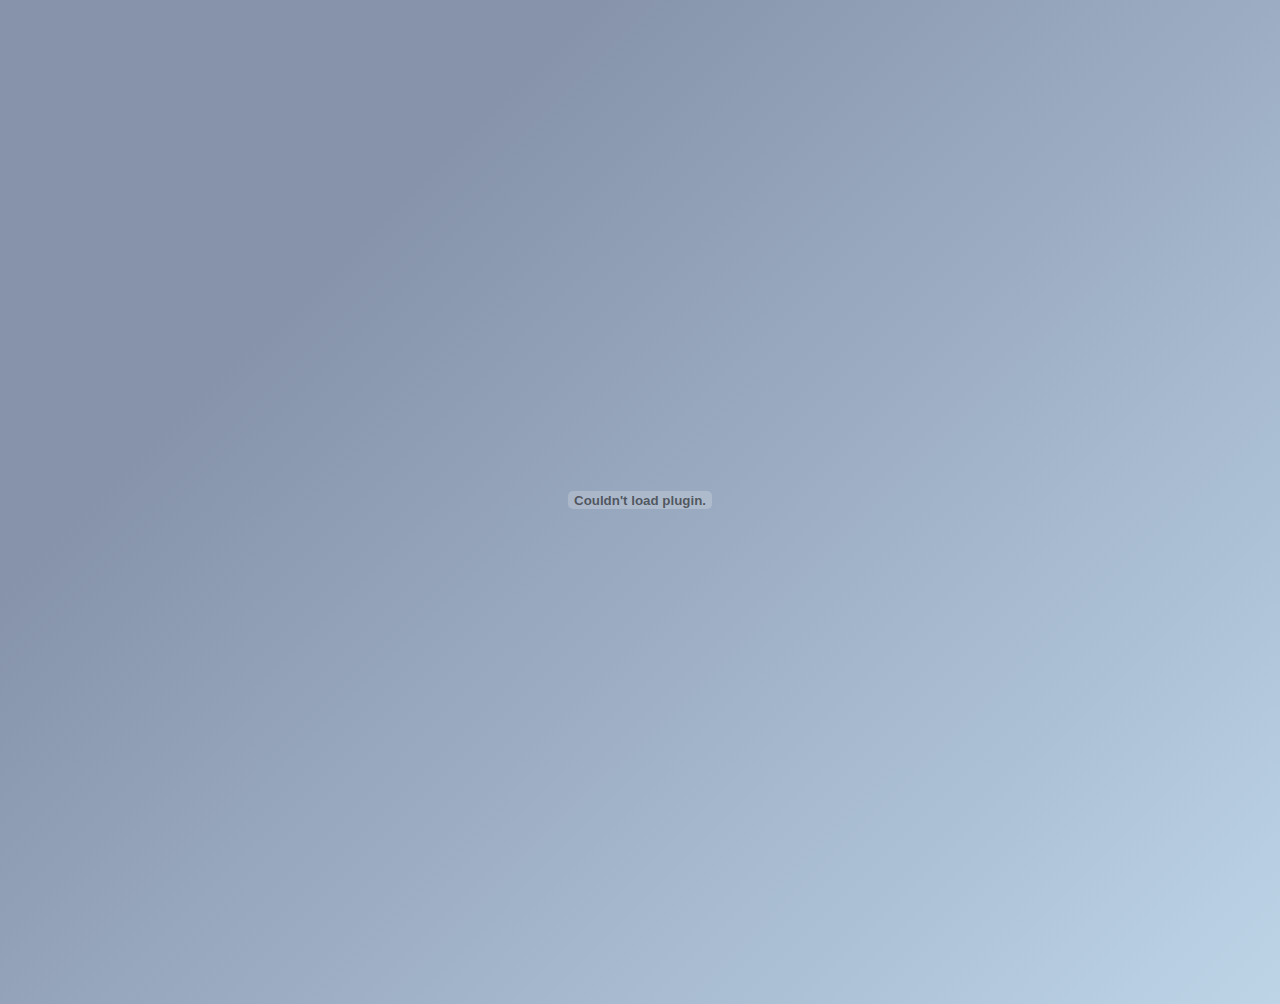
<file: cv.html>
<!DOCTYPE html>
<html lang="en">
<head>
    <meta charset="UTF-8">
    <meta http-equiv="X-UA-Compatible" content="IE=edge">
    <meta name="viewport" content="width=device-width, initial-scale=1.0">
    <link rel="stylesheet" href="style.css">
    <title>Osamudiame Ruth Igbinoba</title>
</head>
<body>
    <embed src="assets/CV_Osamudiame_R_Igbinoba.pdf" type="application/pdf" width="100%" height="1000px">
</body>
</html>
</file>
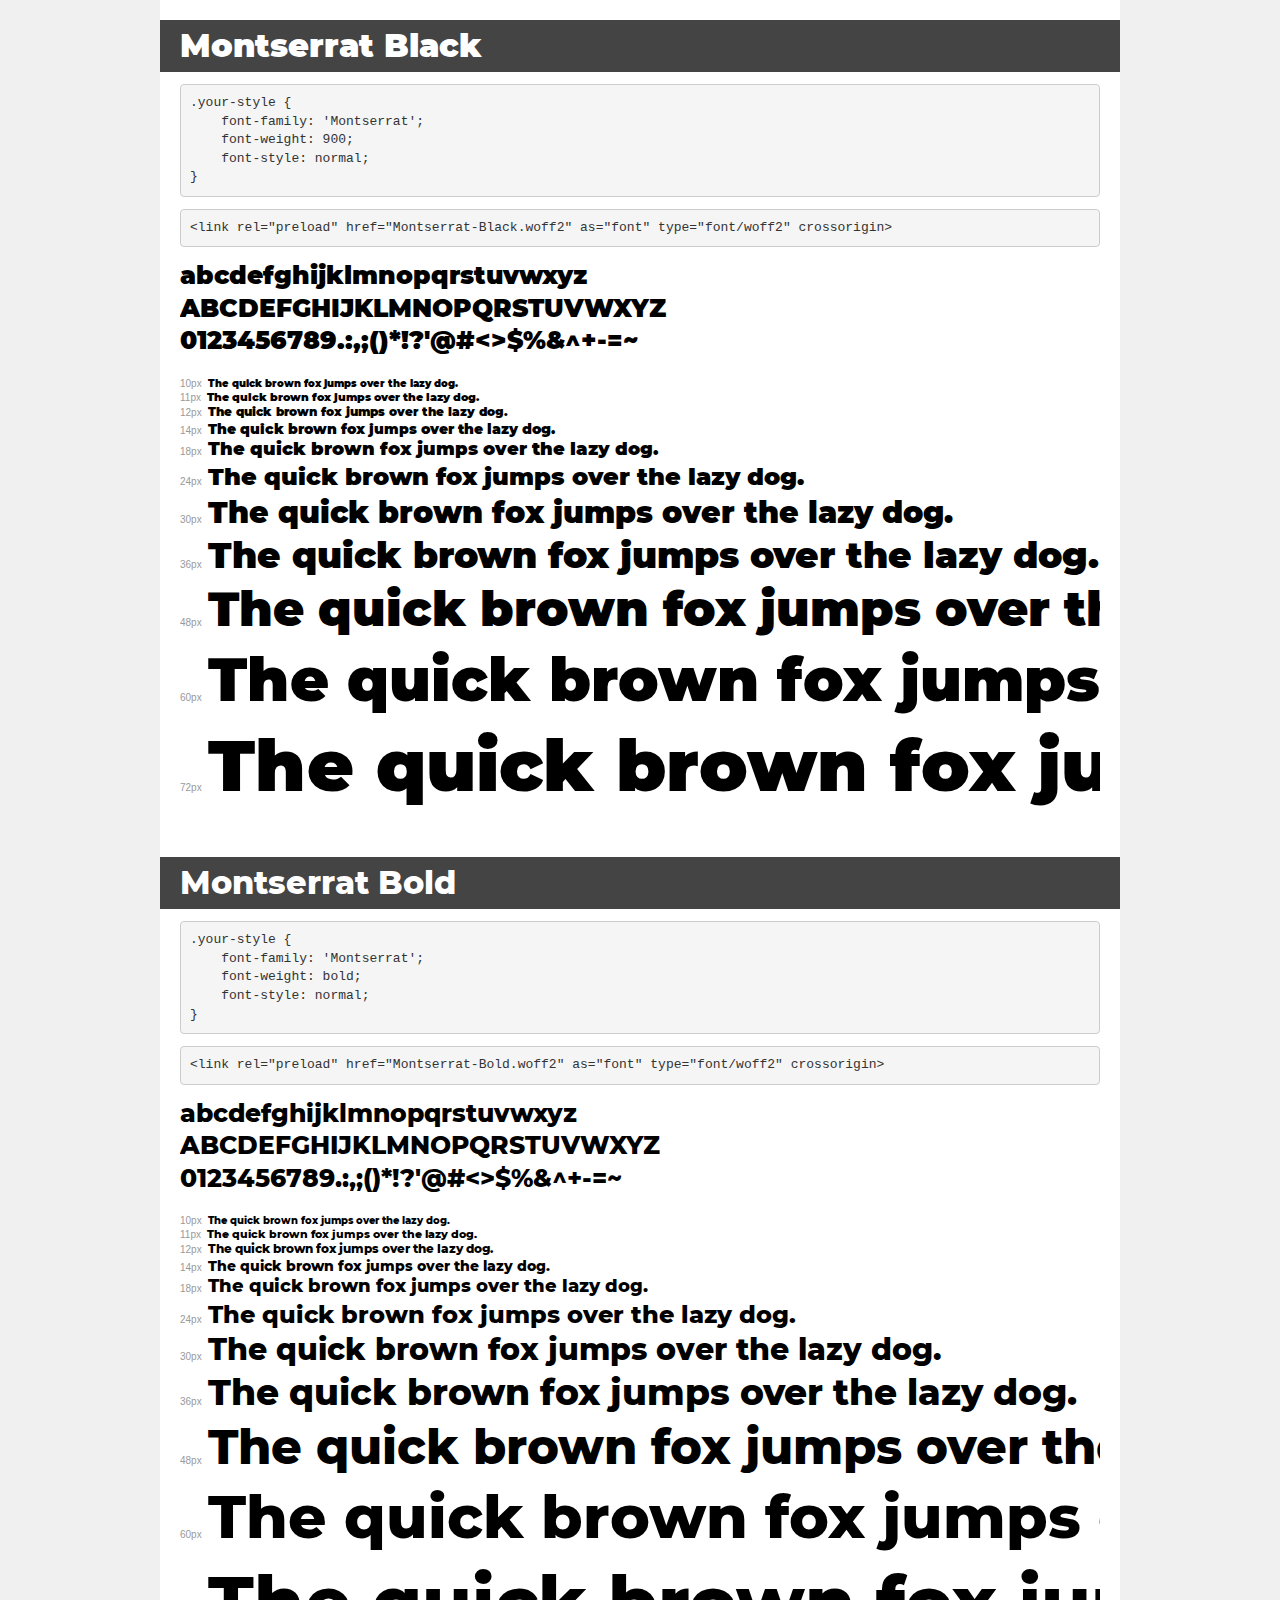
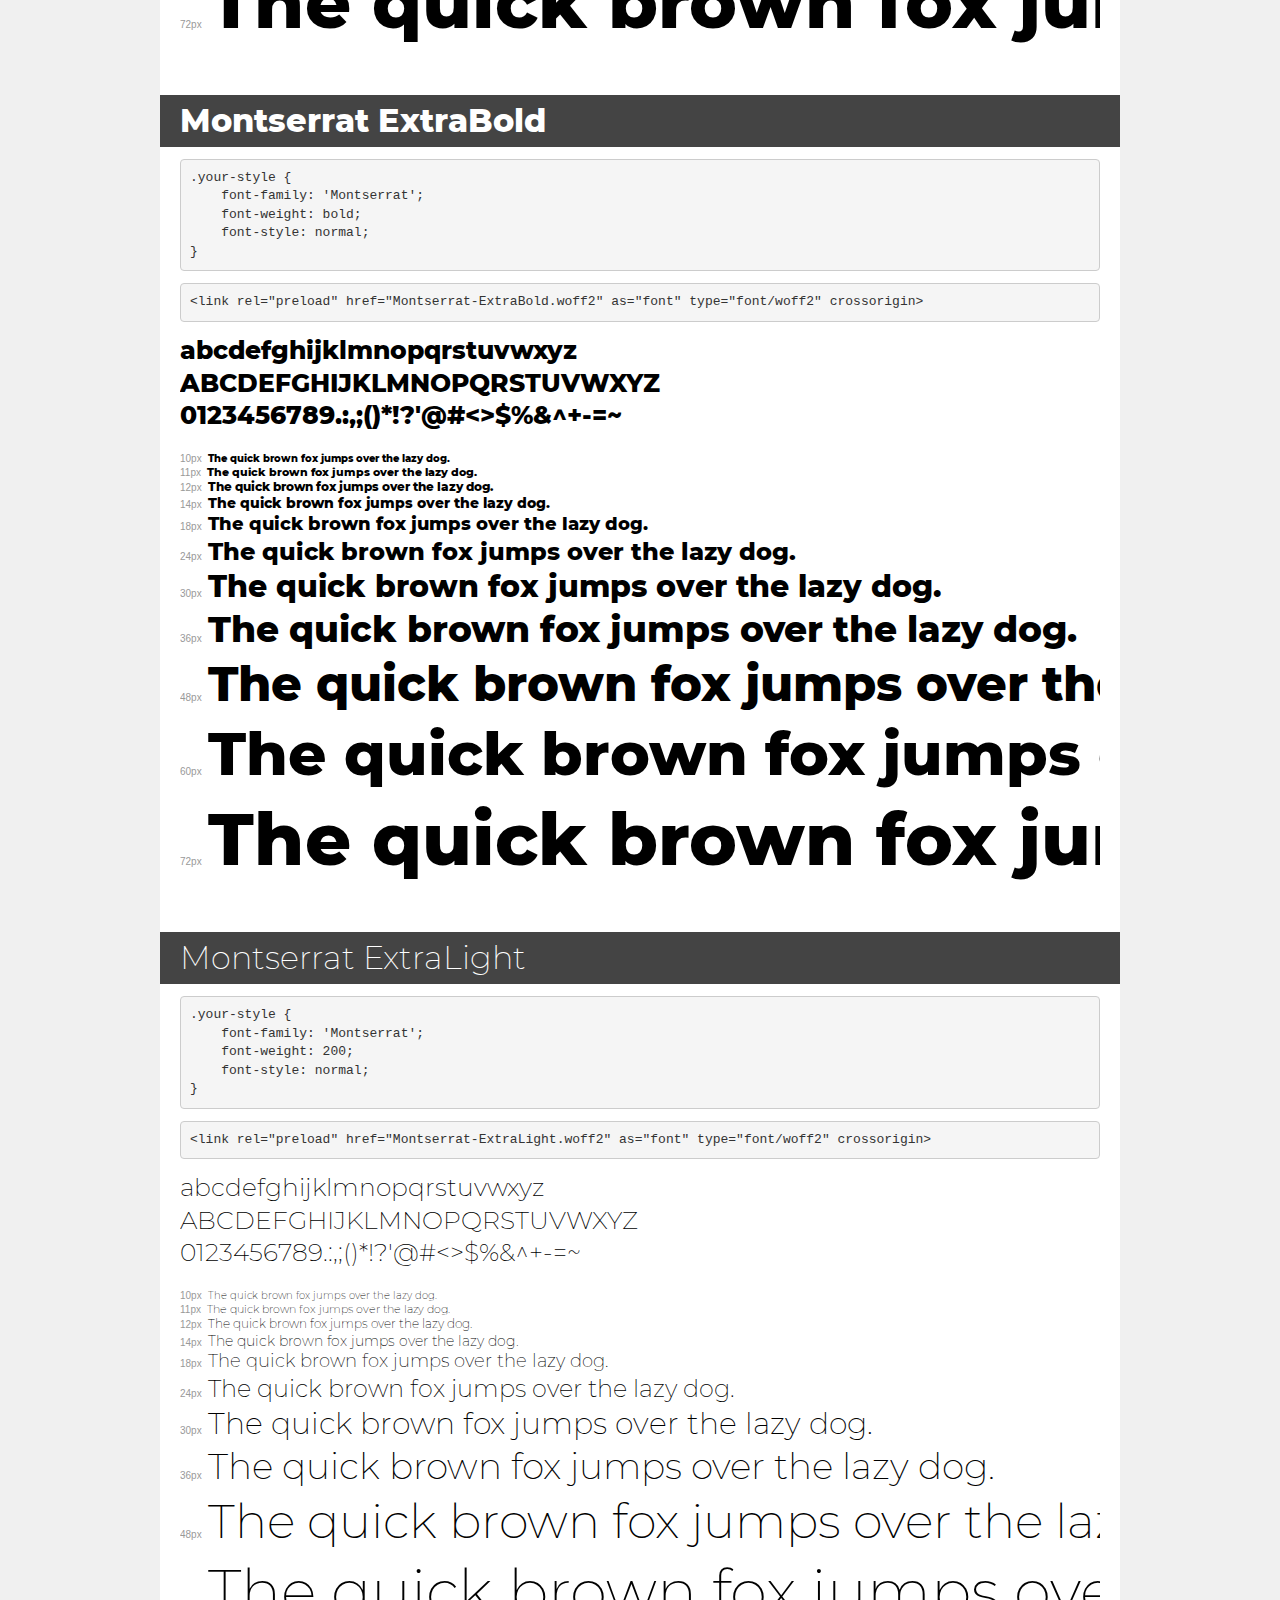
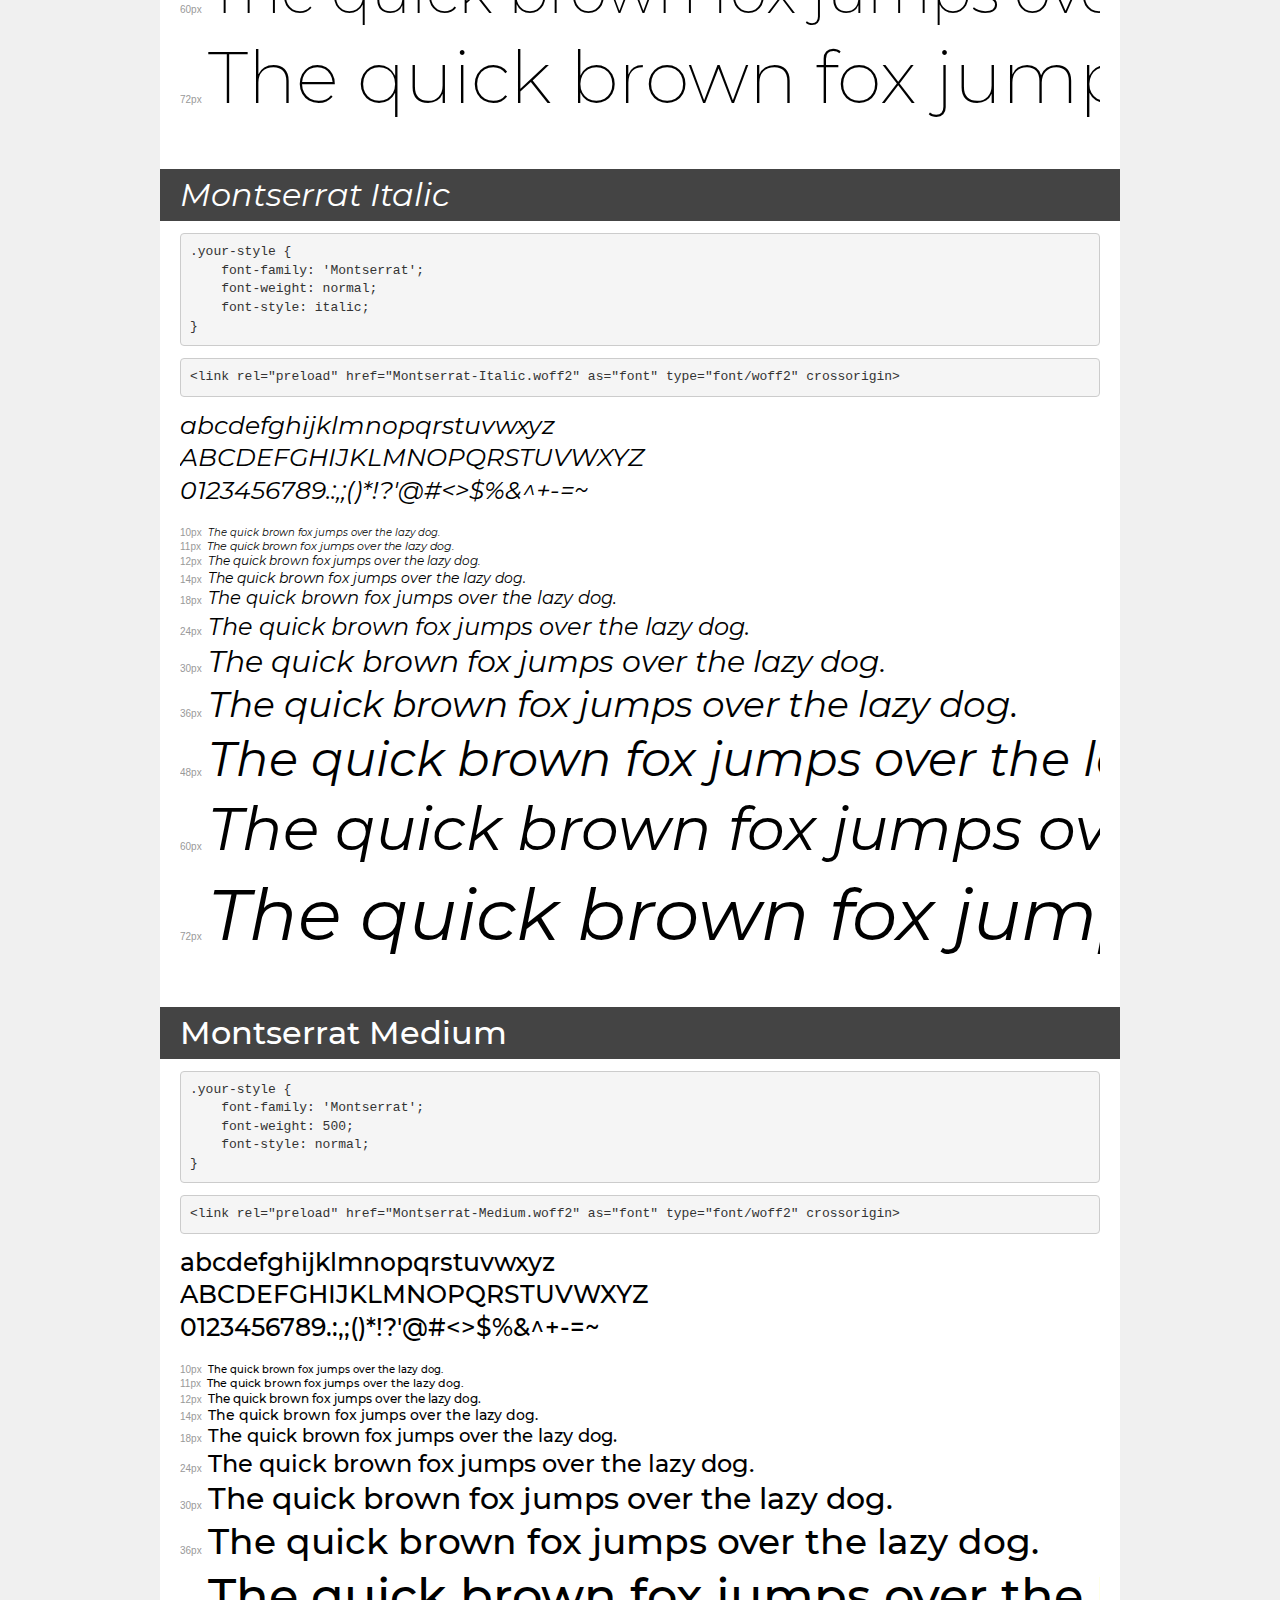
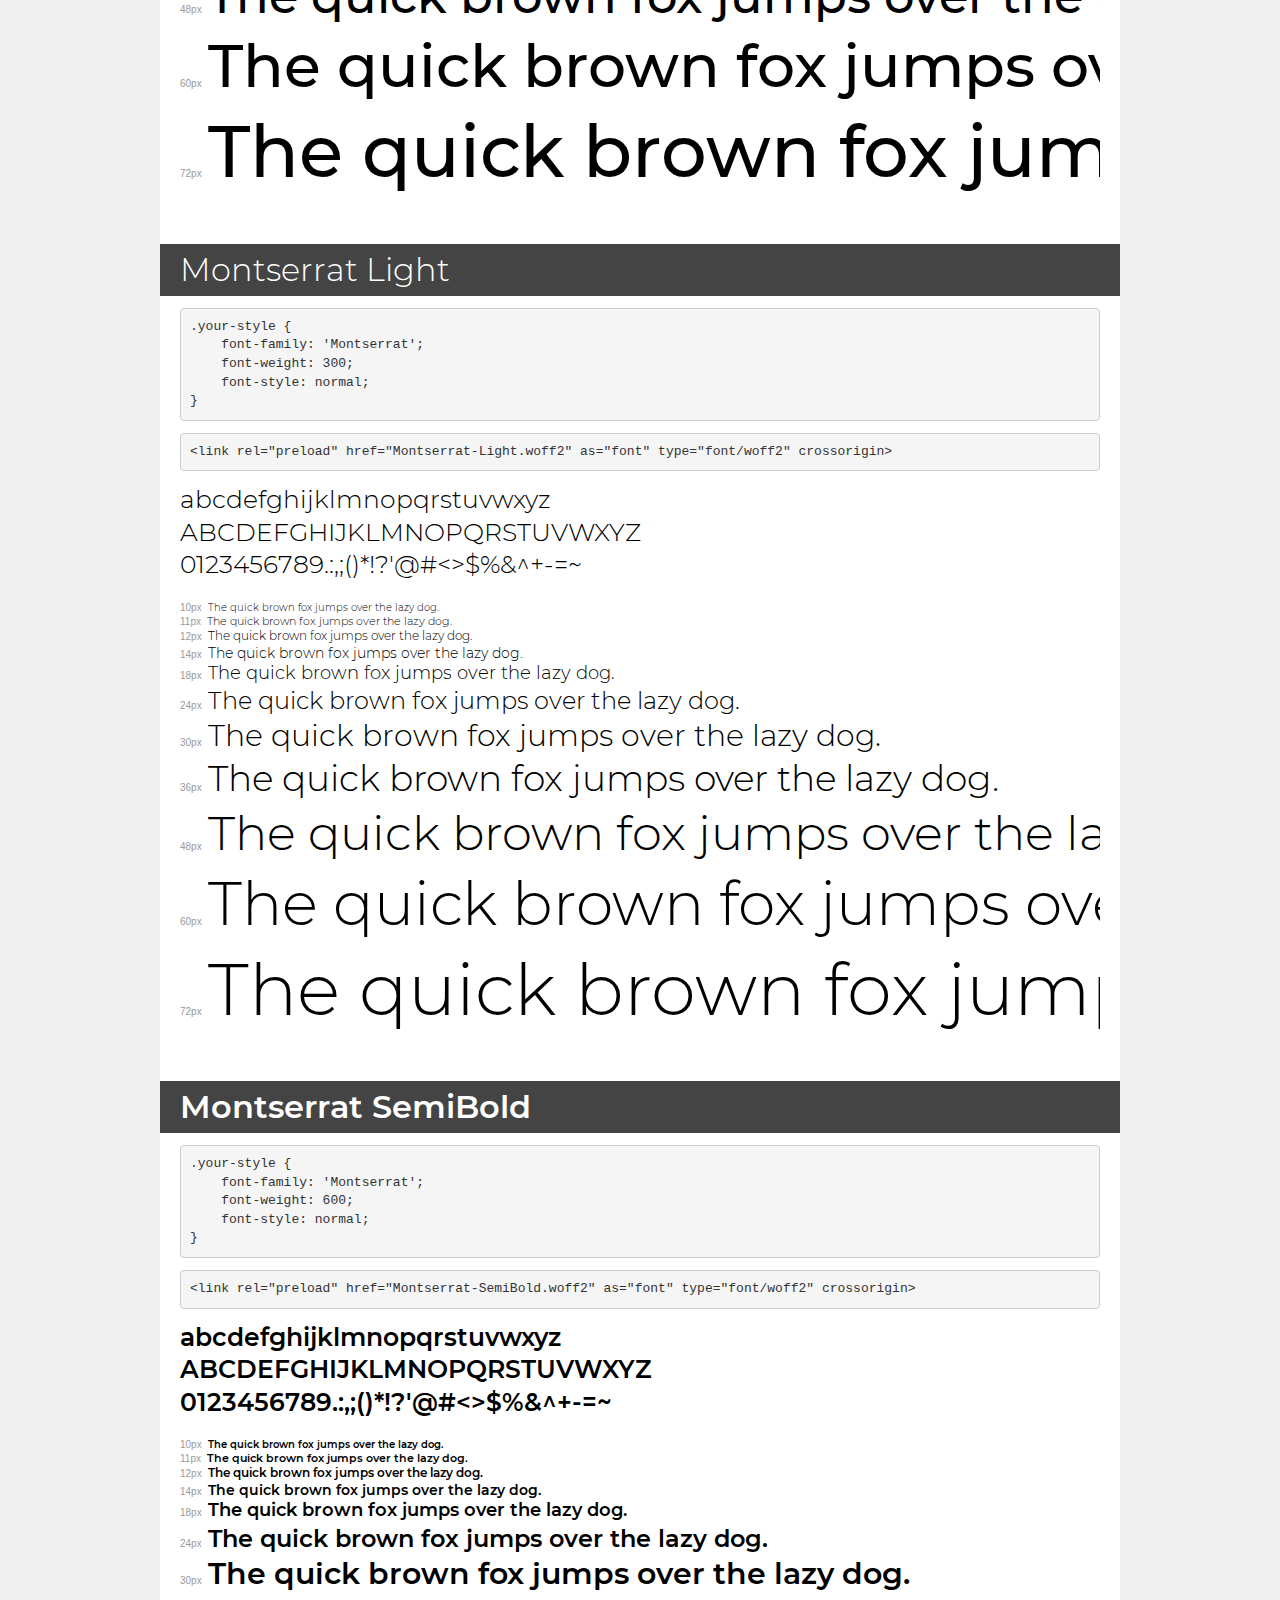
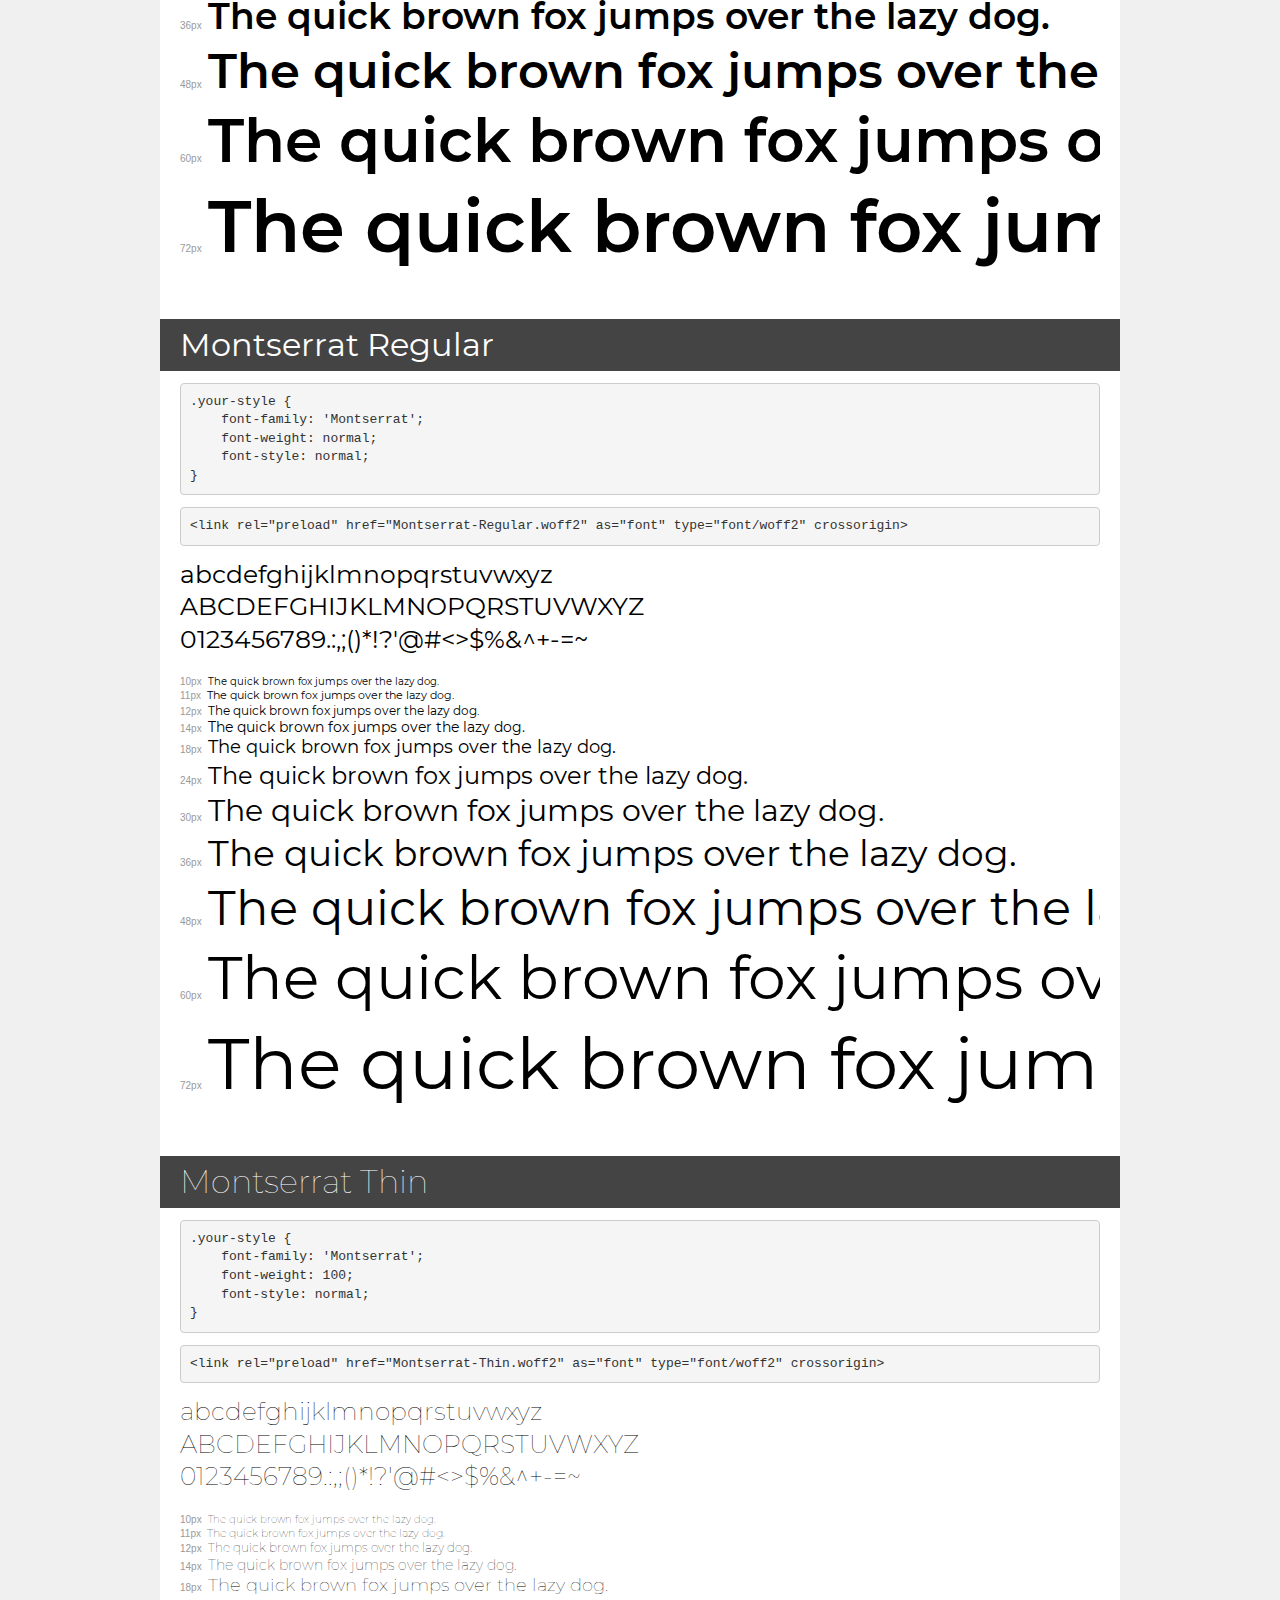
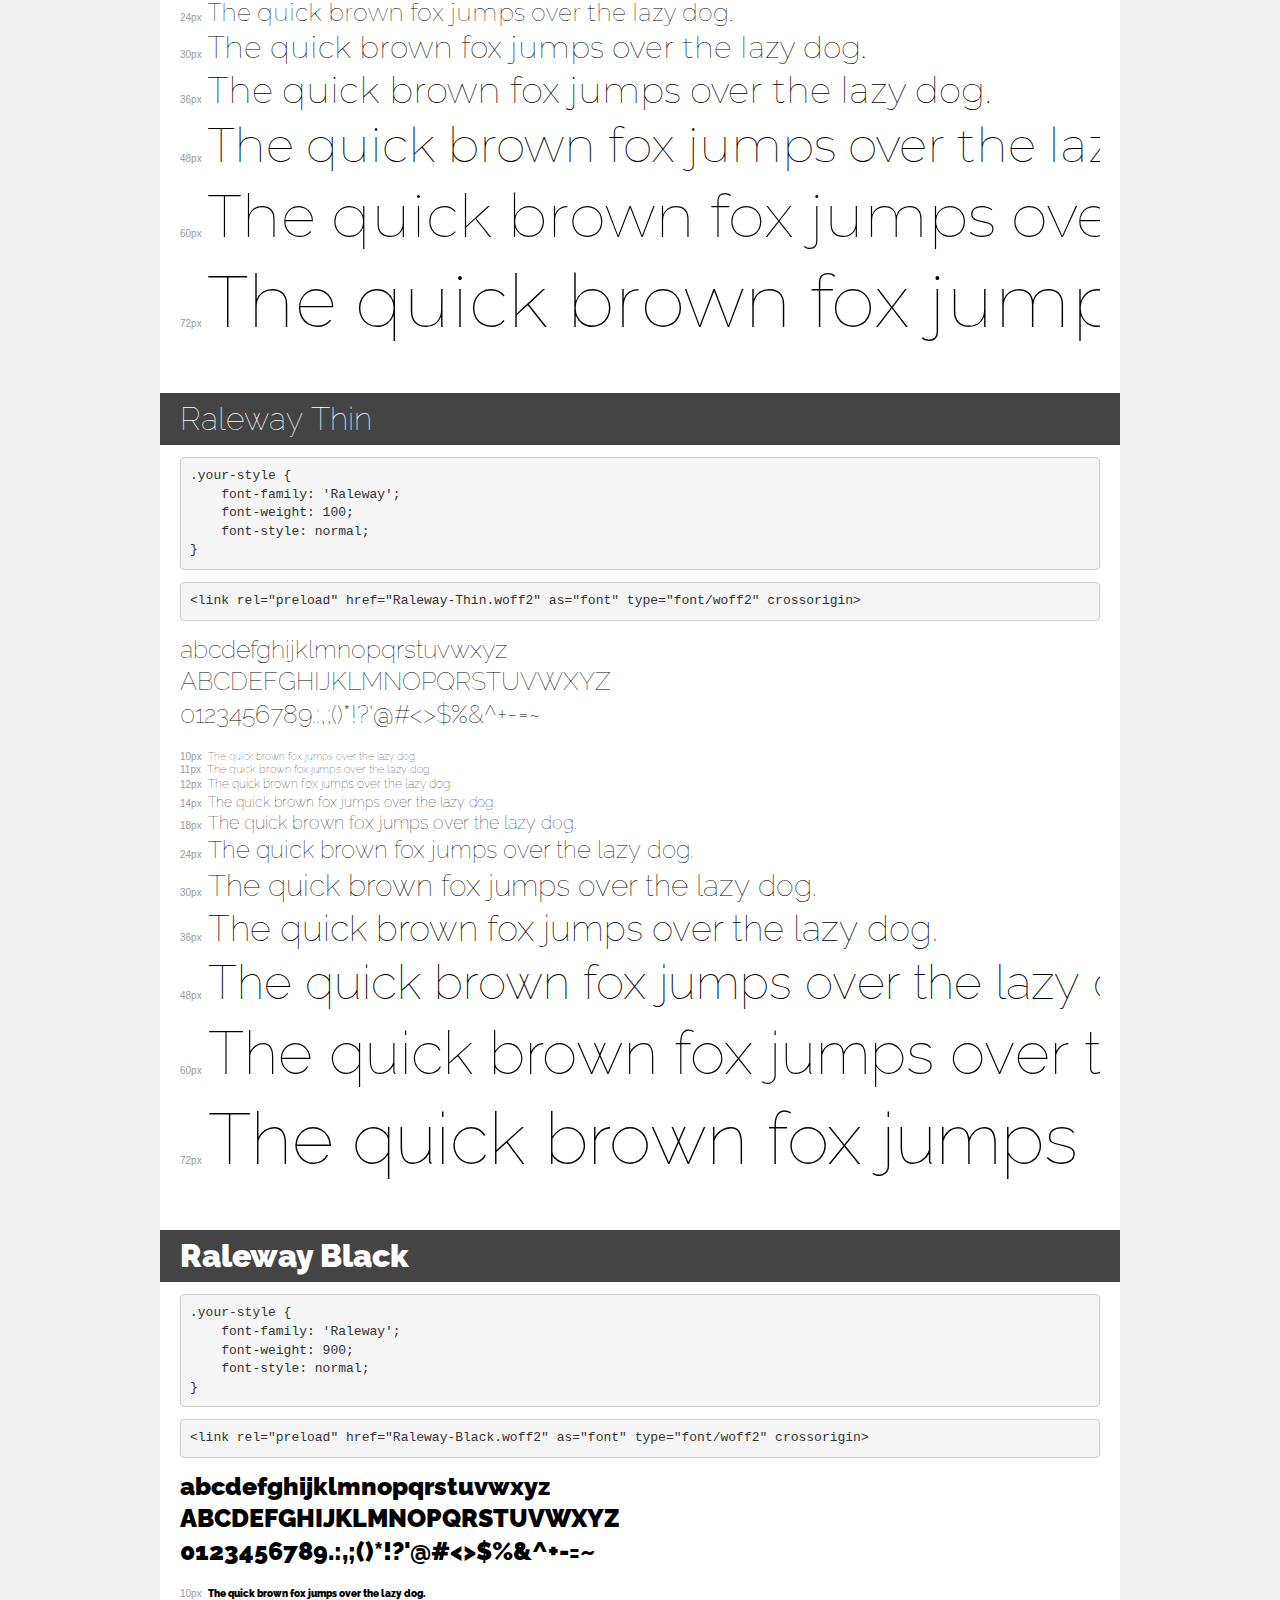
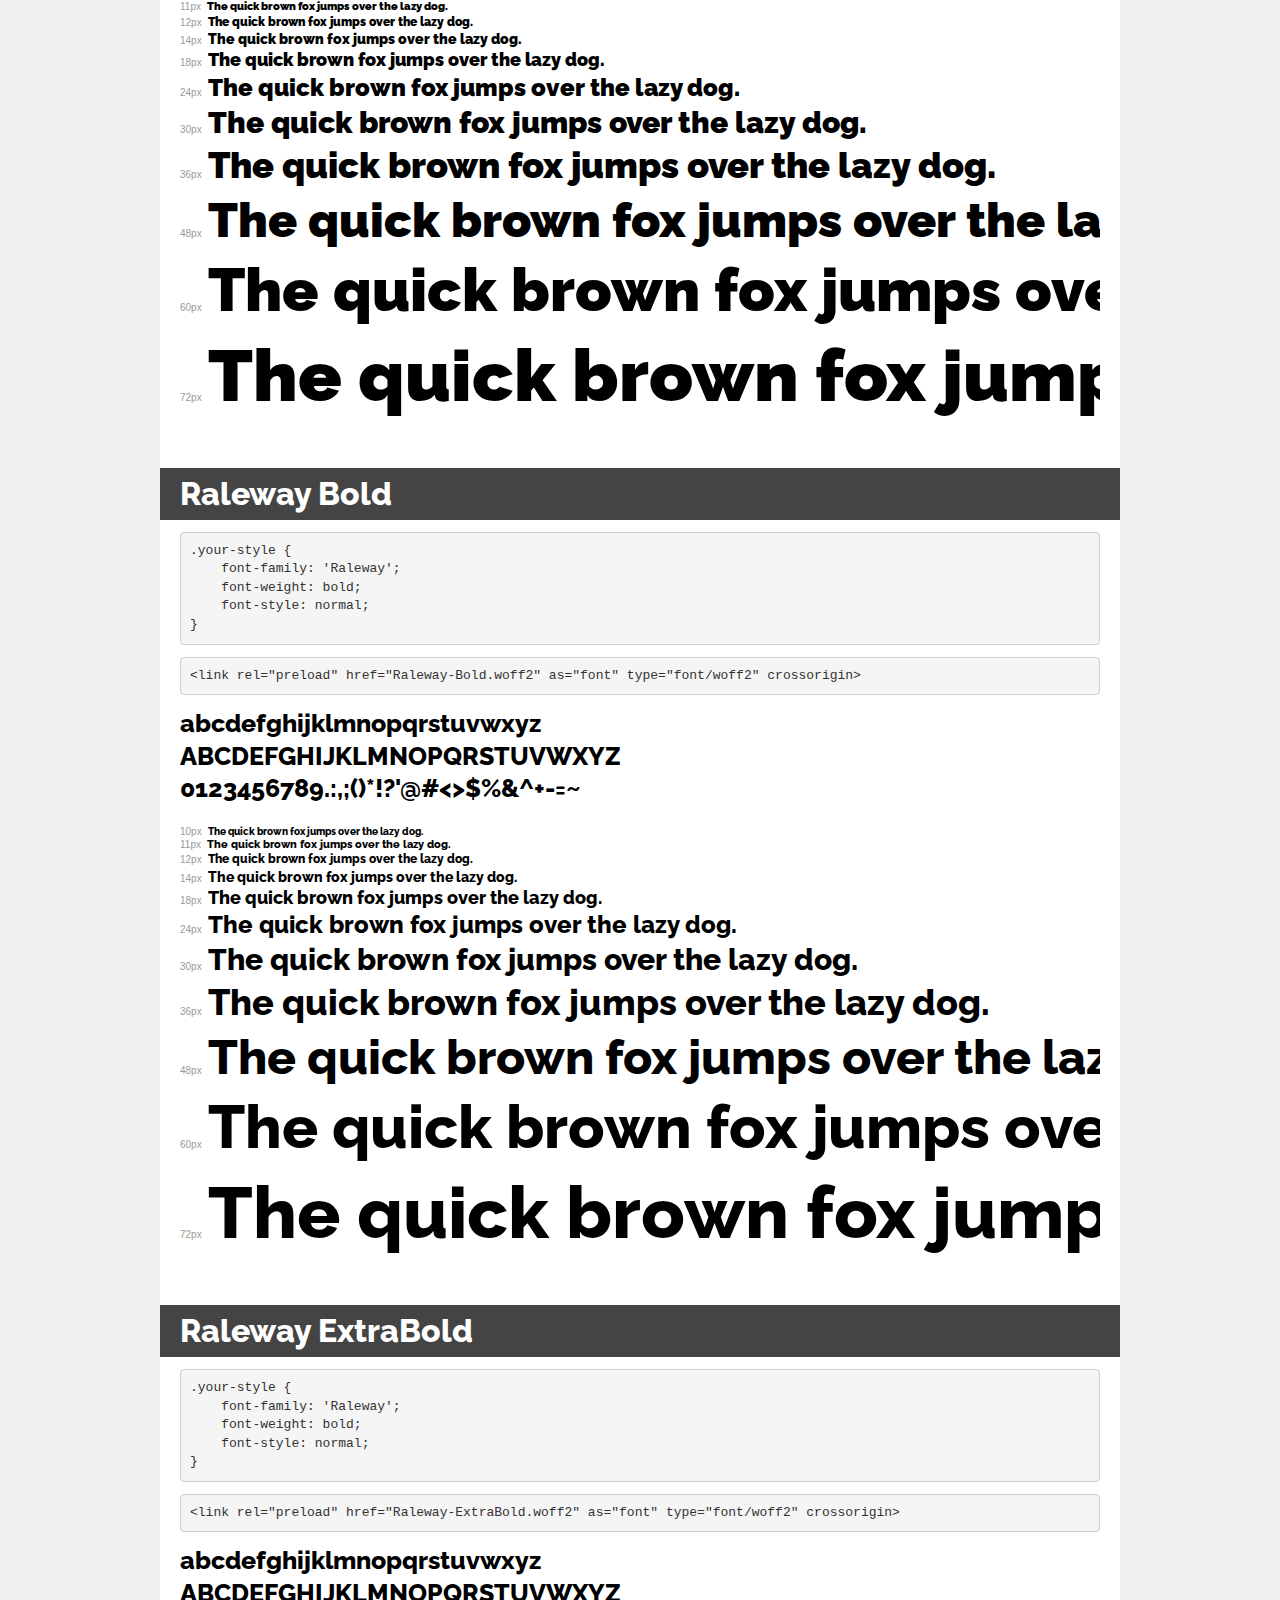
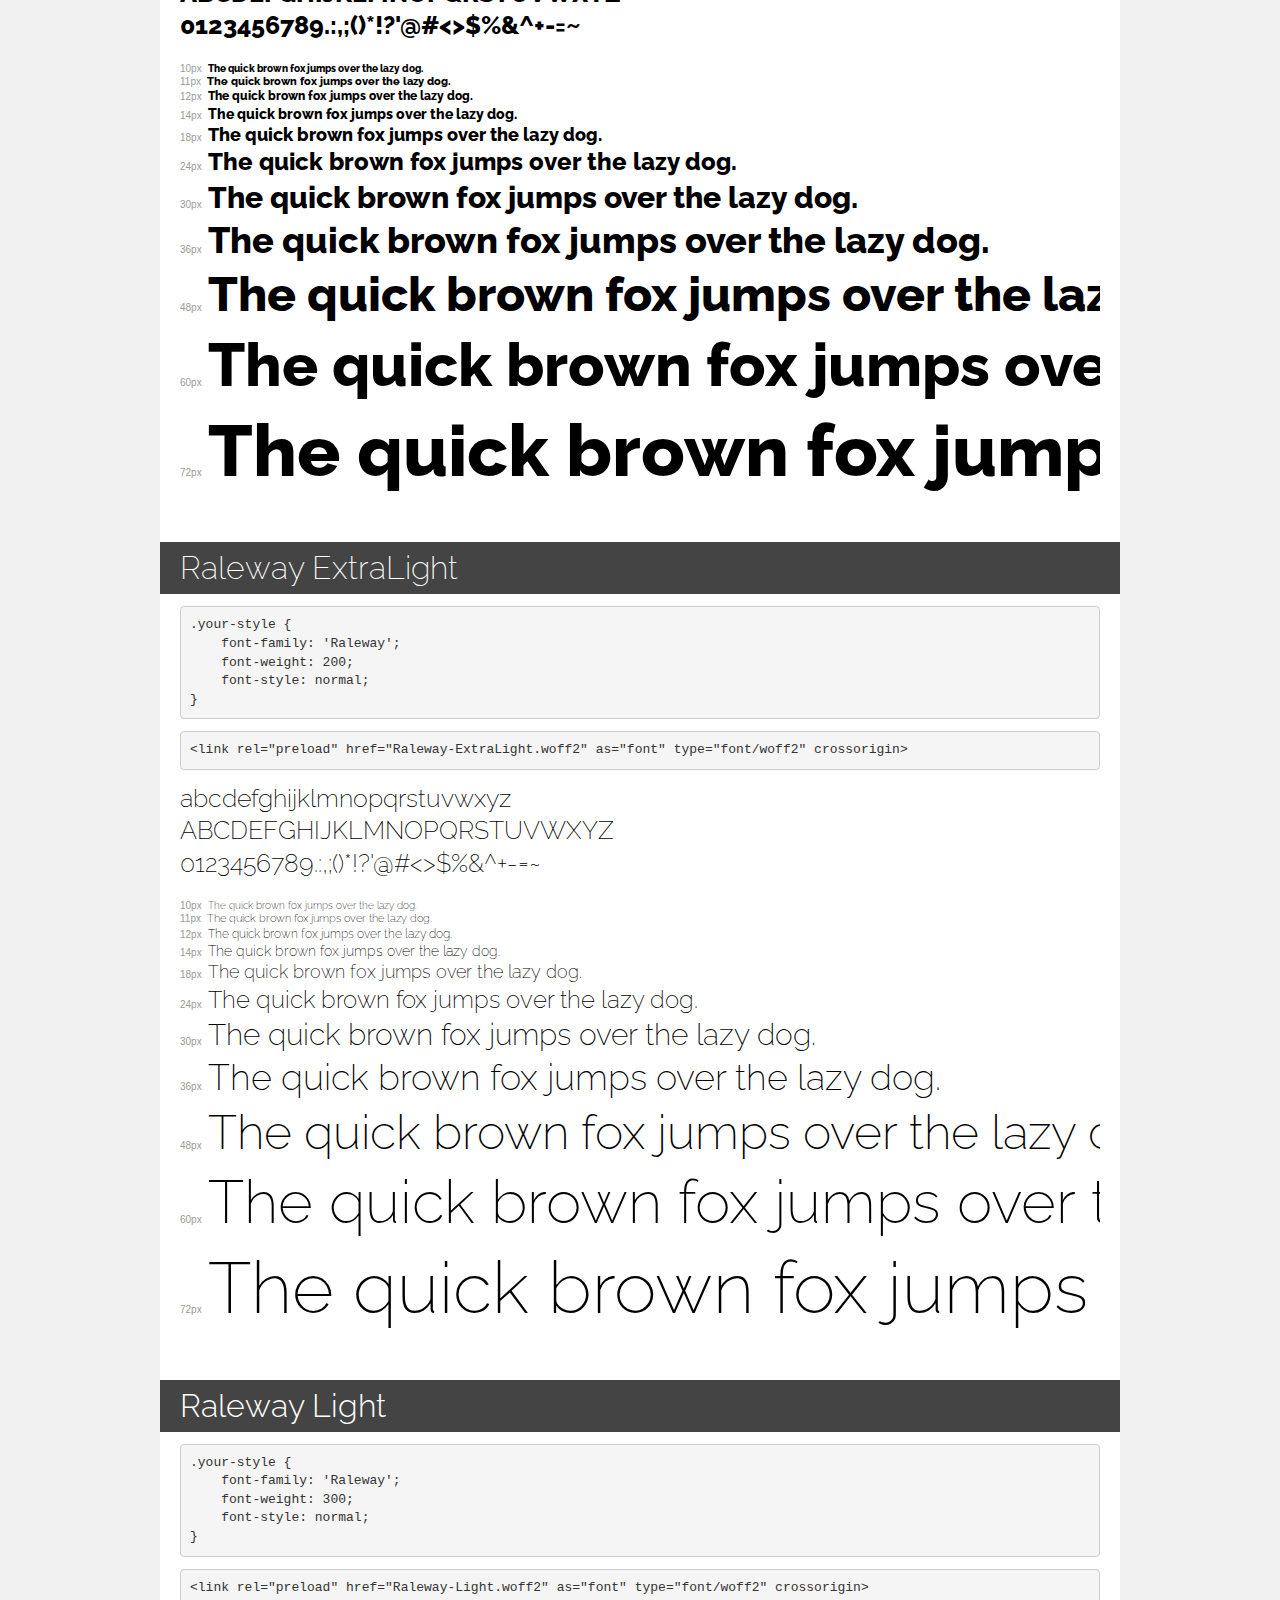
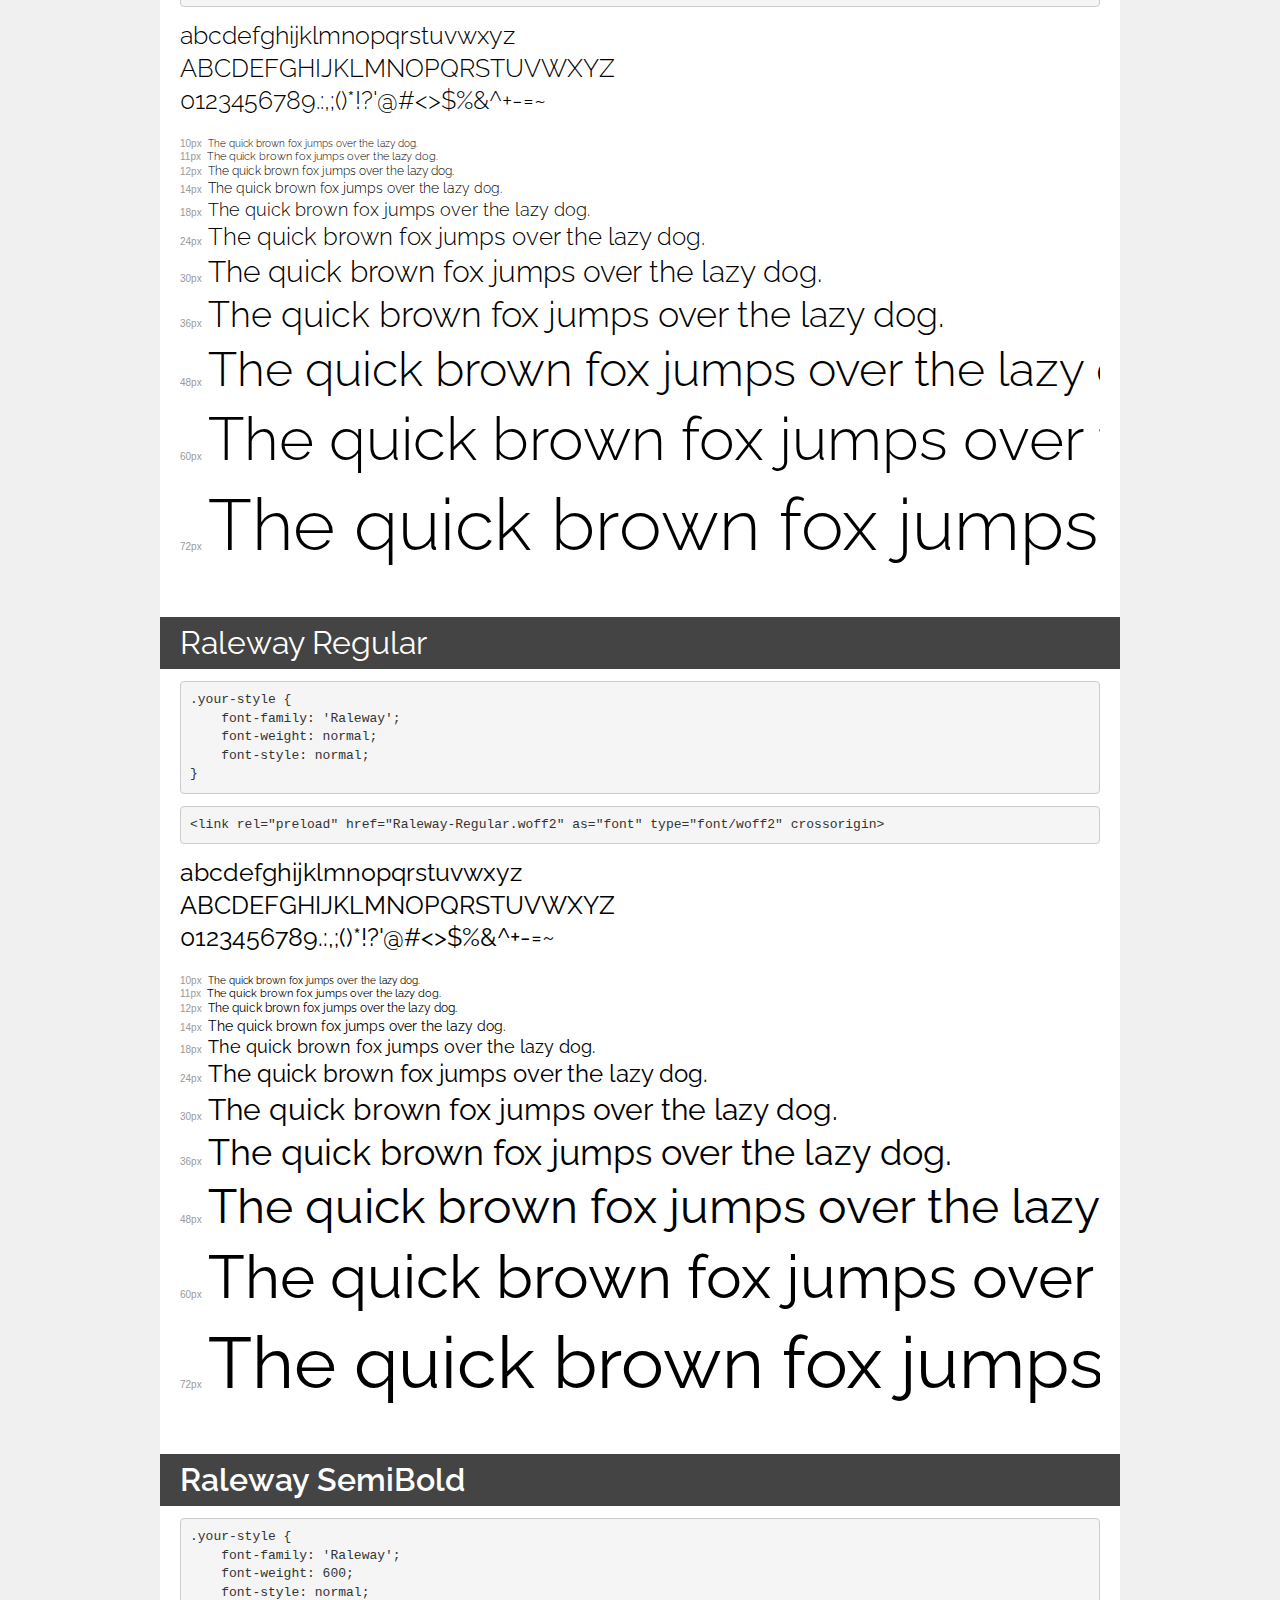
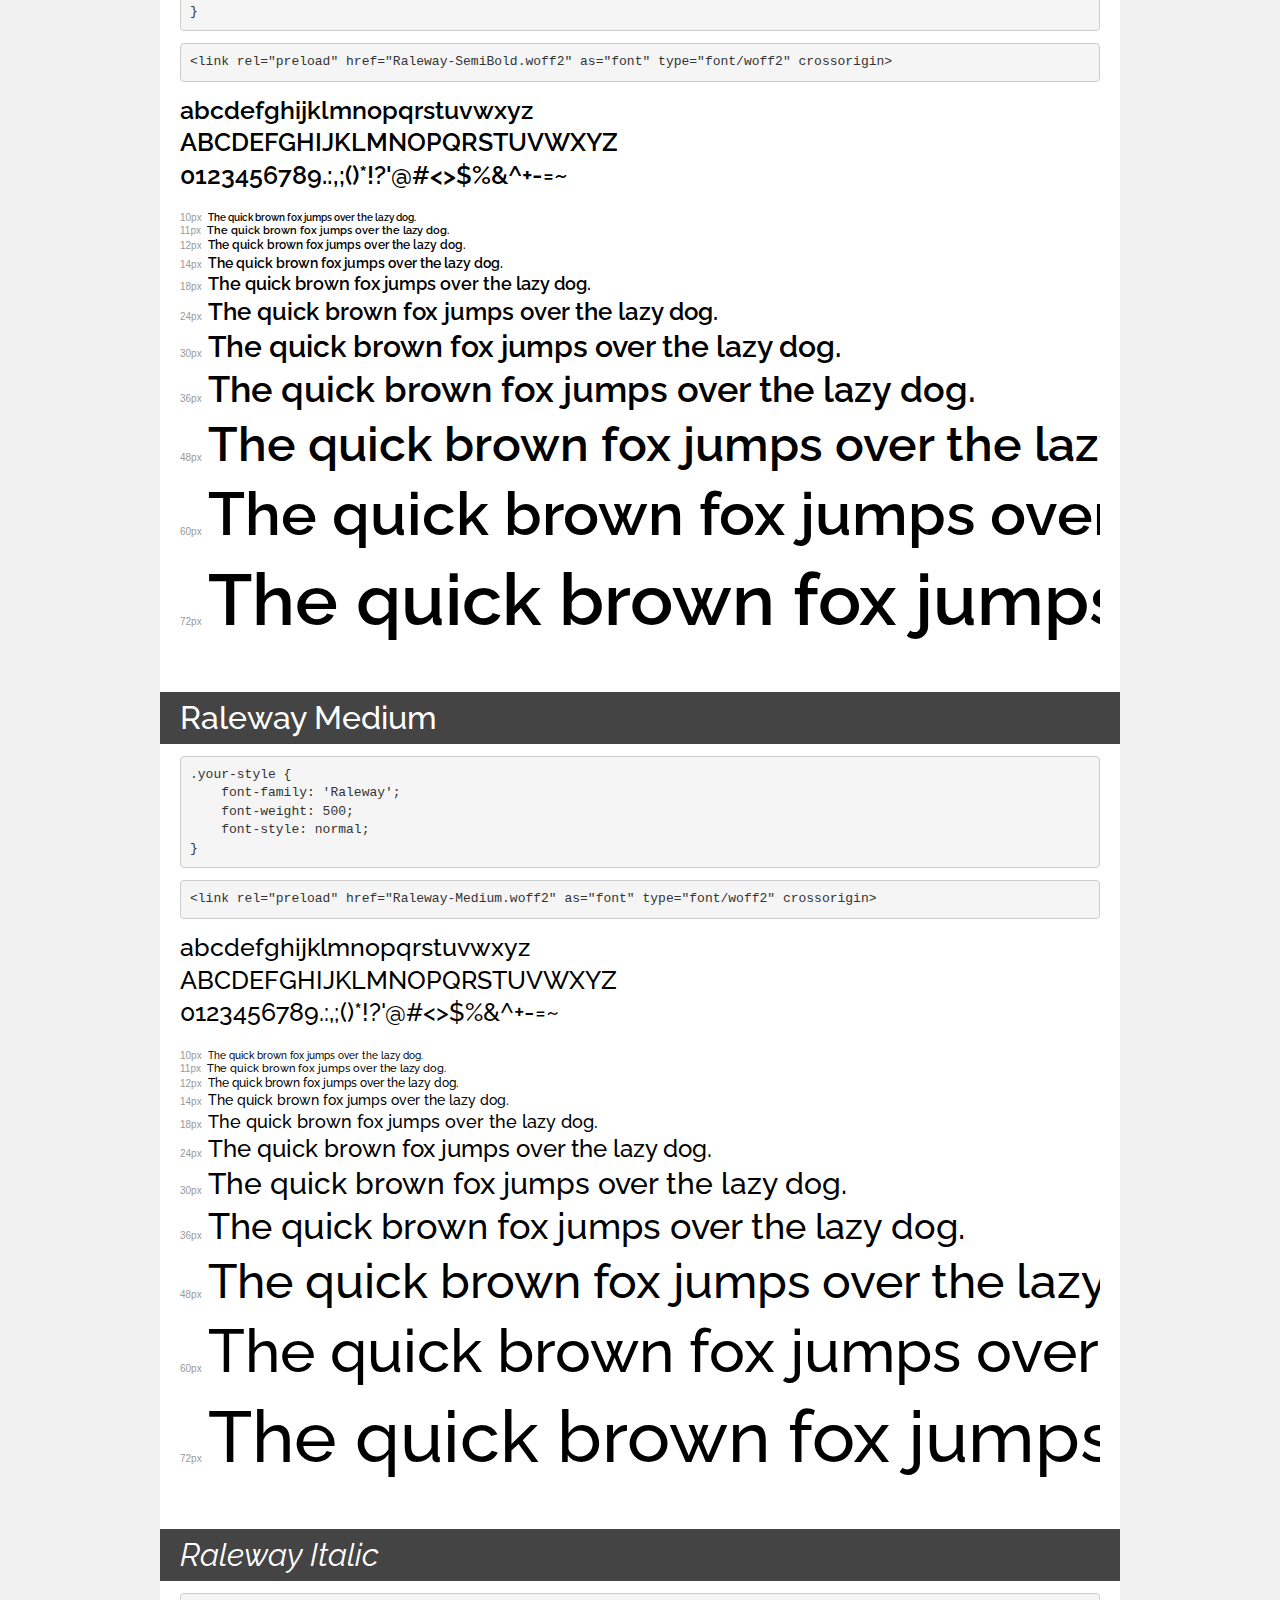
<file: assets/fonts/demo.html>
<!DOCTYPE html>
<html lang="en">
<head>
    <meta charset="utf-8">
    <meta http-equiv="X-UA-Compatible" content="IE=edge">
    <meta name="viewport" content="width=device-width, initial-scale=1">
    <meta name="robots" content="noindex, noarchive">
    <meta name="format-detection" content="telephone=no">
    <title>Transfonter demo</title>
    <link href="stylesheet.css" rel="stylesheet">
    <style>
        /*
        http://meyerweb.com/eric/tools/css/reset/
        v2.0 | 20110126
        License: none (public domain)
        */
        html, body, div, span, applet, object, iframe,
        h1, h2, h3, h4, h5, h6, p, blockquote, pre,
        a, abbr, acronym, address, big, cite, code,
        del, dfn, em, img, ins, kbd, q, s, samp,
        small, strike, strong, sub, sup, tt, var,
        b, u, i, center,
        dl, dt, dd, ol, ul, li,
        fieldset, form, label, legend,
        table, caption, tbody, tfoot, thead, tr, th, td,
        article, aside, canvas, details, embed,
        figure, figcaption, footer, header, hgroup,
        menu, nav, output, ruby, section, summary,
        time, mark, audio, video {
            margin: 0;
            padding: 0;
            border: 0;
            font-size: 100%;
            font: inherit;
            vertical-align: baseline;
        }
        /* HTML5 display-role reset for older browsers */
        article, aside, details, figcaption, figure,
        footer, header, hgroup, menu, nav, section {
            display: block;
        }
        body {
            line-height: 1;
        }
        ol, ul {
            list-style: none;
        }
        blockquote, q {
            quotes: none;
        }
        blockquote:before, blockquote:after,
        q:before, q:after {
            content: '';
            content: none;
        }
        table {
            border-collapse: collapse;
            border-spacing: 0;
        }
        /* demo styles */
        body {
            background: #f0f0f0;
            color: #000;
        }
        .page {
            background: #fff;
            width: 920px;
            margin: 0 auto;
            padding: 20px 20px 0 20px;
            overflow: hidden;
        }
        .font-container {
            overflow-x: auto;
            overflow-y: hidden;
            margin-bottom: 40px;
            line-height: 1.3;
            white-space: nowrap;
            padding-bottom: 5px;
        }
        h1 {
            position: relative;
            background: #444;
            font-size: 32px;
            color: #fff;
            padding: 10px 20px;
            margin: 0 -20px 12px -20px;
        }
        .letters {
            font-size: 25px;
            margin-bottom: 20px;
        }
        .s10:before {
            content: '10px';
        }
        .s11:before {
            content: '11px';
        }
        .s12:before {
            content: '12px';
        }
        .s14:before {
            content: '14px';
        }
        .s18:before {
            content: '18px';
        }
        .s24:before {
            content: '24px';
        }
        .s30:before {
            content: '30px';
        }
        .s36:before {
            content: '36px';
        }
        .s48:before {
            content: '48px';
        }
        .s60:before {
            content: '60px';
        }
        .s72:before {
            content: '72px';
        }
        .s10:before, .s11:before, .s12:before, .s14:before,
        .s18:before, .s24:before, .s30:before, .s36:before,
        .s48:before, .s60:before, .s72:before {
            font-family: Arial, sans-serif;
            font-size: 10px;
            font-weight: normal;
            font-style: normal;
            color: #999;
            padding-right: 6px;
        }
        pre {
            display: block;
            padding: 9px;
            margin: 0 0 12px;
            font-family: Monaco, Menlo, Consolas, "Courier New", monospace;
            font-size: 13px;
            line-height: 1.428571429;
            color: #333;
            font-weight: normal;
            font-style: normal;
            background-color: #f5f5f5;
            border: 1px solid #ccc;
            overflow-x: auto;
            border-radius: 4px;
        }
        /* responsive */
        @media (max-width: 959px) {
            .page {
                width: auto;
                margin: 0;
            }
        }
    </style>
</head>
<body>
<div class="page">
    <div class="demo">
        <h1 style="font-family: 'Montserrat'; font-weight: 900; font-style: normal;">Montserrat Black</h1>
        <pre title="Usage">.your-style {
    font-family: 'Montserrat';
    font-weight: 900;
    font-style: normal;
}</pre>
        <pre title="Preload (optional)">
&lt;link rel=&quot;preload&quot; href=&quot;Montserrat-Black.woff2&quot; as=&quot;font&quot; type=&quot;font/woff2&quot; crossorigin&gt;</pre>
        <div class="font-container" style="font-family: 'Montserrat'; font-weight: 900; font-style: normal;">
            <p class="letters">
                abcdefghijklmnopqrstuvwxyz<br>
ABCDEFGHIJKLMNOPQRSTUVWXYZ<br>
                0123456789.:,;()*!?'@#&lt;&gt;$%&^+-=~
            </p>
            <p class="s10" style="font-size: 10px;">The quick brown fox jumps over the lazy dog.</p>
            <p class="s11" style="font-size: 11px;">The quick brown fox jumps over the lazy dog.</p>
            <p class="s12" style="font-size: 12px;">The quick brown fox jumps over the lazy dog.</p>
            <p class="s14" style="font-size: 14px;">The quick brown fox jumps over the lazy dog.</p>
            <p class="s18" style="font-size: 18px;">The quick brown fox jumps over the lazy dog.</p>
            <p class="s24" style="font-size: 24px;">The quick brown fox jumps over the lazy dog.</p>
            <p class="s30" style="font-size: 30px;">The quick brown fox jumps over the lazy dog.</p>
            <p class="s36" style="font-size: 36px;">The quick brown fox jumps over the lazy dog.</p>
            <p class="s48" style="font-size: 48px;">The quick brown fox jumps over the lazy dog.</p>
            <p class="s60" style="font-size: 60px;">The quick brown fox jumps over the lazy dog.</p>
            <p class="s72" style="font-size: 72px;">The quick brown fox jumps over the lazy dog.</p>
        </div>
    </div>

    <div class="demo">
        <h1 style="font-family: 'Montserrat'; font-weight: bold; font-style: normal;">Montserrat Bold</h1>
        <pre title="Usage">.your-style {
    font-family: 'Montserrat';
    font-weight: bold;
    font-style: normal;
}</pre>
        <pre title="Preload (optional)">
&lt;link rel=&quot;preload&quot; href=&quot;Montserrat-Bold.woff2&quot; as=&quot;font&quot; type=&quot;font/woff2&quot; crossorigin&gt;</pre>
        <div class="font-container" style="font-family: 'Montserrat'; font-weight: bold; font-style: normal;">
            <p class="letters">
                abcdefghijklmnopqrstuvwxyz<br>
ABCDEFGHIJKLMNOPQRSTUVWXYZ<br>
                0123456789.:,;()*!?'@#&lt;&gt;$%&^+-=~
            </p>
            <p class="s10" style="font-size: 10px;">The quick brown fox jumps over the lazy dog.</p>
            <p class="s11" style="font-size: 11px;">The quick brown fox jumps over the lazy dog.</p>
            <p class="s12" style="font-size: 12px;">The quick brown fox jumps over the lazy dog.</p>
            <p class="s14" style="font-size: 14px;">The quick brown fox jumps over the lazy dog.</p>
            <p class="s18" style="font-size: 18px;">The quick brown fox jumps over the lazy dog.</p>
            <p class="s24" style="font-size: 24px;">The quick brown fox jumps over the lazy dog.</p>
            <p class="s30" style="font-size: 30px;">The quick brown fox jumps over the lazy dog.</p>
            <p class="s36" style="font-size: 36px;">The quick brown fox jumps over the lazy dog.</p>
            <p class="s48" style="font-size: 48px;">The quick brown fox jumps over the lazy dog.</p>
            <p class="s60" style="font-size: 60px;">The quick brown fox jumps over the lazy dog.</p>
            <p class="s72" style="font-size: 72px;">The quick brown fox jumps over the lazy dog.</p>
        </div>
    </div>

    <div class="demo">
        <h1 style="font-family: 'Montserrat'; font-weight: bold; font-style: normal;">Montserrat ExtraBold</h1>
        <pre title="Usage">.your-style {
    font-family: 'Montserrat';
    font-weight: bold;
    font-style: normal;
}</pre>
        <pre title="Preload (optional)">
&lt;link rel=&quot;preload&quot; href=&quot;Montserrat-ExtraBold.woff2&quot; as=&quot;font&quot; type=&quot;font/woff2&quot; crossorigin&gt;</pre>
        <div class="font-container" style="font-family: 'Montserrat'; font-weight: bold; font-style: normal;">
            <p class="letters">
                abcdefghijklmnopqrstuvwxyz<br>
ABCDEFGHIJKLMNOPQRSTUVWXYZ<br>
                0123456789.:,;()*!?'@#&lt;&gt;$%&^+-=~
            </p>
            <p class="s10" style="font-size: 10px;">The quick brown fox jumps over the lazy dog.</p>
            <p class="s11" style="font-size: 11px;">The quick brown fox jumps over the lazy dog.</p>
            <p class="s12" style="font-size: 12px;">The quick brown fox jumps over the lazy dog.</p>
            <p class="s14" style="font-size: 14px;">The quick brown fox jumps over the lazy dog.</p>
            <p class="s18" style="font-size: 18px;">The quick brown fox jumps over the lazy dog.</p>
            <p class="s24" style="font-size: 24px;">The quick brown fox jumps over the lazy dog.</p>
            <p class="s30" style="font-size: 30px;">The quick brown fox jumps over the lazy dog.</p>
            <p class="s36" style="font-size: 36px;">The quick brown fox jumps over the lazy dog.</p>
            <p class="s48" style="font-size: 48px;">The quick brown fox jumps over the lazy dog.</p>
            <p class="s60" style="font-size: 60px;">The quick brown fox jumps over the lazy dog.</p>
            <p class="s72" style="font-size: 72px;">The quick brown fox jumps over the lazy dog.</p>
        </div>
    </div>

    <div class="demo">
        <h1 style="font-family: 'Montserrat'; font-weight: 200; font-style: normal;">Montserrat ExtraLight</h1>
        <pre title="Usage">.your-style {
    font-family: 'Montserrat';
    font-weight: 200;
    font-style: normal;
}</pre>
        <pre title="Preload (optional)">
&lt;link rel=&quot;preload&quot; href=&quot;Montserrat-ExtraLight.woff2&quot; as=&quot;font&quot; type=&quot;font/woff2&quot; crossorigin&gt;</pre>
        <div class="font-container" style="font-family: 'Montserrat'; font-weight: 200; font-style: normal;">
            <p class="letters">
                abcdefghijklmnopqrstuvwxyz<br>
ABCDEFGHIJKLMNOPQRSTUVWXYZ<br>
                0123456789.:,;()*!?'@#&lt;&gt;$%&^+-=~
            </p>
            <p class="s10" style="font-size: 10px;">The quick brown fox jumps over the lazy dog.</p>
            <p class="s11" style="font-size: 11px;">The quick brown fox jumps over the lazy dog.</p>
            <p class="s12" style="font-size: 12px;">The quick brown fox jumps over the lazy dog.</p>
            <p class="s14" style="font-size: 14px;">The quick brown fox jumps over the lazy dog.</p>
            <p class="s18" style="font-size: 18px;">The quick brown fox jumps over the lazy dog.</p>
            <p class="s24" style="font-size: 24px;">The quick brown fox jumps over the lazy dog.</p>
            <p class="s30" style="font-size: 30px;">The quick brown fox jumps over the lazy dog.</p>
            <p class="s36" style="font-size: 36px;">The quick brown fox jumps over the lazy dog.</p>
            <p class="s48" style="font-size: 48px;">The quick brown fox jumps over the lazy dog.</p>
            <p class="s60" style="font-size: 60px;">The quick brown fox jumps over the lazy dog.</p>
            <p class="s72" style="font-size: 72px;">The quick brown fox jumps over the lazy dog.</p>
        </div>
    </div>

    <div class="demo">
        <h1 style="font-family: 'Montserrat'; font-weight: normal; font-style: italic;">Montserrat Italic</h1>
        <pre title="Usage">.your-style {
    font-family: 'Montserrat';
    font-weight: normal;
    font-style: italic;
}</pre>
        <pre title="Preload (optional)">
&lt;link rel=&quot;preload&quot; href=&quot;Montserrat-Italic.woff2&quot; as=&quot;font&quot; type=&quot;font/woff2&quot; crossorigin&gt;</pre>
        <div class="font-container" style="font-family: 'Montserrat'; font-weight: normal; font-style: italic;">
            <p class="letters">
                abcdefghijklmnopqrstuvwxyz<br>
ABCDEFGHIJKLMNOPQRSTUVWXYZ<br>
                0123456789.:,;()*!?'@#&lt;&gt;$%&^+-=~
            </p>
            <p class="s10" style="font-size: 10px;">The quick brown fox jumps over the lazy dog.</p>
            <p class="s11" style="font-size: 11px;">The quick brown fox jumps over the lazy dog.</p>
            <p class="s12" style="font-size: 12px;">The quick brown fox jumps over the lazy dog.</p>
            <p class="s14" style="font-size: 14px;">The quick brown fox jumps over the lazy dog.</p>
            <p class="s18" style="font-size: 18px;">The quick brown fox jumps over the lazy dog.</p>
            <p class="s24" style="font-size: 24px;">The quick brown fox jumps over the lazy dog.</p>
            <p class="s30" style="font-size: 30px;">The quick brown fox jumps over the lazy dog.</p>
            <p class="s36" style="font-size: 36px;">The quick brown fox jumps over the lazy dog.</p>
            <p class="s48" style="font-size: 48px;">The quick brown fox jumps over the lazy dog.</p>
            <p class="s60" style="font-size: 60px;">The quick brown fox jumps over the lazy dog.</p>
            <p class="s72" style="font-size: 72px;">The quick brown fox jumps over the lazy dog.</p>
        </div>
    </div>

    <div class="demo">
        <h1 style="font-family: 'Montserrat'; font-weight: 500; font-style: normal;">Montserrat Medium</h1>
        <pre title="Usage">.your-style {
    font-family: 'Montserrat';
    font-weight: 500;
    font-style: normal;
}</pre>
        <pre title="Preload (optional)">
&lt;link rel=&quot;preload&quot; href=&quot;Montserrat-Medium.woff2&quot; as=&quot;font&quot; type=&quot;font/woff2&quot; crossorigin&gt;</pre>
        <div class="font-container" style="font-family: 'Montserrat'; font-weight: 500; font-style: normal;">
            <p class="letters">
                abcdefghijklmnopqrstuvwxyz<br>
ABCDEFGHIJKLMNOPQRSTUVWXYZ<br>
                0123456789.:,;()*!?'@#&lt;&gt;$%&^+-=~
            </p>
            <p class="s10" style="font-size: 10px;">The quick brown fox jumps over the lazy dog.</p>
            <p class="s11" style="font-size: 11px;">The quick brown fox jumps over the lazy dog.</p>
            <p class="s12" style="font-size: 12px;">The quick brown fox jumps over the lazy dog.</p>
            <p class="s14" style="font-size: 14px;">The quick brown fox jumps over the lazy dog.</p>
            <p class="s18" style="font-size: 18px;">The quick brown fox jumps over the lazy dog.</p>
            <p class="s24" style="font-size: 24px;">The quick brown fox jumps over the lazy dog.</p>
            <p class="s30" style="font-size: 30px;">The quick brown fox jumps over the lazy dog.</p>
            <p class="s36" style="font-size: 36px;">The quick brown fox jumps over the lazy dog.</p>
            <p class="s48" style="font-size: 48px;">The quick brown fox jumps over the lazy dog.</p>
            <p class="s60" style="font-size: 60px;">The quick brown fox jumps over the lazy dog.</p>
            <p class="s72" style="font-size: 72px;">The quick brown fox jumps over the lazy dog.</p>
        </div>
    </div>

    <div class="demo">
        <h1 style="font-family: 'Montserrat'; font-weight: 300; font-style: normal;">Montserrat Light</h1>
        <pre title="Usage">.your-style {
    font-family: 'Montserrat';
    font-weight: 300;
    font-style: normal;
}</pre>
        <pre title="Preload (optional)">
&lt;link rel=&quot;preload&quot; href=&quot;Montserrat-Light.woff2&quot; as=&quot;font&quot; type=&quot;font/woff2&quot; crossorigin&gt;</pre>
        <div class="font-container" style="font-family: 'Montserrat'; font-weight: 300; font-style: normal;">
            <p class="letters">
                abcdefghijklmnopqrstuvwxyz<br>
ABCDEFGHIJKLMNOPQRSTUVWXYZ<br>
                0123456789.:,;()*!?'@#&lt;&gt;$%&^+-=~
            </p>
            <p class="s10" style="font-size: 10px;">The quick brown fox jumps over the lazy dog.</p>
            <p class="s11" style="font-size: 11px;">The quick brown fox jumps over the lazy dog.</p>
            <p class="s12" style="font-size: 12px;">The quick brown fox jumps over the lazy dog.</p>
            <p class="s14" style="font-size: 14px;">The quick brown fox jumps over the lazy dog.</p>
            <p class="s18" style="font-size: 18px;">The quick brown fox jumps over the lazy dog.</p>
            <p class="s24" style="font-size: 24px;">The quick brown fox jumps over the lazy dog.</p>
            <p class="s30" style="font-size: 30px;">The quick brown fox jumps over the lazy dog.</p>
            <p class="s36" style="font-size: 36px;">The quick brown fox jumps over the lazy dog.</p>
            <p class="s48" style="font-size: 48px;">The quick brown fox jumps over the lazy dog.</p>
            <p class="s60" style="font-size: 60px;">The quick brown fox jumps over the lazy dog.</p>
            <p class="s72" style="font-size: 72px;">The quick brown fox jumps over the lazy dog.</p>
        </div>
    </div>

    <div class="demo">
        <h1 style="font-family: 'Montserrat'; font-weight: 600; font-style: normal;">Montserrat SemiBold</h1>
        <pre title="Usage">.your-style {
    font-family: 'Montserrat';
    font-weight: 600;
    font-style: normal;
}</pre>
        <pre title="Preload (optional)">
&lt;link rel=&quot;preload&quot; href=&quot;Montserrat-SemiBold.woff2&quot; as=&quot;font&quot; type=&quot;font/woff2&quot; crossorigin&gt;</pre>
        <div class="font-container" style="font-family: 'Montserrat'; font-weight: 600; font-style: normal;">
            <p class="letters">
                abcdefghijklmnopqrstuvwxyz<br>
ABCDEFGHIJKLMNOPQRSTUVWXYZ<br>
                0123456789.:,;()*!?'@#&lt;&gt;$%&^+-=~
            </p>
            <p class="s10" style="font-size: 10px;">The quick brown fox jumps over the lazy dog.</p>
            <p class="s11" style="font-size: 11px;">The quick brown fox jumps over the lazy dog.</p>
            <p class="s12" style="font-size: 12px;">The quick brown fox jumps over the lazy dog.</p>
            <p class="s14" style="font-size: 14px;">The quick brown fox jumps over the lazy dog.</p>
            <p class="s18" style="font-size: 18px;">The quick brown fox jumps over the lazy dog.</p>
            <p class="s24" style="font-size: 24px;">The quick brown fox jumps over the lazy dog.</p>
            <p class="s30" style="font-size: 30px;">The quick brown fox jumps over the lazy dog.</p>
            <p class="s36" style="font-size: 36px;">The quick brown fox jumps over the lazy dog.</p>
            <p class="s48" style="font-size: 48px;">The quick brown fox jumps over the lazy dog.</p>
            <p class="s60" style="font-size: 60px;">The quick brown fox jumps over the lazy dog.</p>
            <p class="s72" style="font-size: 72px;">The quick brown fox jumps over the lazy dog.</p>
        </div>
    </div>

    <div class="demo">
        <h1 style="font-family: 'Montserrat'; font-weight: normal; font-style: normal;">Montserrat Regular</h1>
        <pre title="Usage">.your-style {
    font-family: 'Montserrat';
    font-weight: normal;
    font-style: normal;
}</pre>
        <pre title="Preload (optional)">
&lt;link rel=&quot;preload&quot; href=&quot;Montserrat-Regular.woff2&quot; as=&quot;font&quot; type=&quot;font/woff2&quot; crossorigin&gt;</pre>
        <div class="font-container" style="font-family: 'Montserrat'; font-weight: normal; font-style: normal;">
            <p class="letters">
                abcdefghijklmnopqrstuvwxyz<br>
ABCDEFGHIJKLMNOPQRSTUVWXYZ<br>
                0123456789.:,;()*!?'@#&lt;&gt;$%&^+-=~
            </p>
            <p class="s10" style="font-size: 10px;">The quick brown fox jumps over the lazy dog.</p>
            <p class="s11" style="font-size: 11px;">The quick brown fox jumps over the lazy dog.</p>
            <p class="s12" style="font-size: 12px;">The quick brown fox jumps over the lazy dog.</p>
            <p class="s14" style="font-size: 14px;">The quick brown fox jumps over the lazy dog.</p>
            <p class="s18" style="font-size: 18px;">The quick brown fox jumps over the lazy dog.</p>
            <p class="s24" style="font-size: 24px;">The quick brown fox jumps over the lazy dog.</p>
            <p class="s30" style="font-size: 30px;">The quick brown fox jumps over the lazy dog.</p>
            <p class="s36" style="font-size: 36px;">The quick brown fox jumps over the lazy dog.</p>
            <p class="s48" style="font-size: 48px;">The quick brown fox jumps over the lazy dog.</p>
            <p class="s60" style="font-size: 60px;">The quick brown fox jumps over the lazy dog.</p>
            <p class="s72" style="font-size: 72px;">The quick brown fox jumps over the lazy dog.</p>
        </div>
    </div>

    <div class="demo">
        <h1 style="font-family: 'Montserrat'; font-weight: 100; font-style: normal;">Montserrat Thin</h1>
        <pre title="Usage">.your-style {
    font-family: 'Montserrat';
    font-weight: 100;
    font-style: normal;
}</pre>
        <pre title="Preload (optional)">
&lt;link rel=&quot;preload&quot; href=&quot;Montserrat-Thin.woff2&quot; as=&quot;font&quot; type=&quot;font/woff2&quot; crossorigin&gt;</pre>
        <div class="font-container" style="font-family: 'Montserrat'; font-weight: 100; font-style: normal;">
            <p class="letters">
                abcdefghijklmnopqrstuvwxyz<br>
ABCDEFGHIJKLMNOPQRSTUVWXYZ<br>
                0123456789.:,;()*!?'@#&lt;&gt;$%&^+-=~
            </p>
            <p class="s10" style="font-size: 10px;">The quick brown fox jumps over the lazy dog.</p>
            <p class="s11" style="font-size: 11px;">The quick brown fox jumps over the lazy dog.</p>
            <p class="s12" style="font-size: 12px;">The quick brown fox jumps over the lazy dog.</p>
            <p class="s14" style="font-size: 14px;">The quick brown fox jumps over the lazy dog.</p>
            <p class="s18" style="font-size: 18px;">The quick brown fox jumps over the lazy dog.</p>
            <p class="s24" style="font-size: 24px;">The quick brown fox jumps over the lazy dog.</p>
            <p class="s30" style="font-size: 30px;">The quick brown fox jumps over the lazy dog.</p>
            <p class="s36" style="font-size: 36px;">The quick brown fox jumps over the lazy dog.</p>
            <p class="s48" style="font-size: 48px;">The quick brown fox jumps over the lazy dog.</p>
            <p class="s60" style="font-size: 60px;">The quick brown fox jumps over the lazy dog.</p>
            <p class="s72" style="font-size: 72px;">The quick brown fox jumps over the lazy dog.</p>
        </div>
    </div>

    <div class="demo">
        <h1 style="font-family: 'Raleway'; font-weight: 100; font-style: normal;">Raleway Thin</h1>
        <pre title="Usage">.your-style {
    font-family: 'Raleway';
    font-weight: 100;
    font-style: normal;
}</pre>
        <pre title="Preload (optional)">
&lt;link rel=&quot;preload&quot; href=&quot;Raleway-Thin.woff2&quot; as=&quot;font&quot; type=&quot;font/woff2&quot; crossorigin&gt;</pre>
        <div class="font-container" style="font-family: 'Raleway'; font-weight: 100; font-style: normal;">
            <p class="letters">
                abcdefghijklmnopqrstuvwxyz<br>
ABCDEFGHIJKLMNOPQRSTUVWXYZ<br>
                0123456789.:,;()*!?'@#&lt;&gt;$%&^+-=~
            </p>
            <p class="s10" style="font-size: 10px;">The quick brown fox jumps over the lazy dog.</p>
            <p class="s11" style="font-size: 11px;">The quick brown fox jumps over the lazy dog.</p>
            <p class="s12" style="font-size: 12px;">The quick brown fox jumps over the lazy dog.</p>
            <p class="s14" style="font-size: 14px;">The quick brown fox jumps over the lazy dog.</p>
            <p class="s18" style="font-size: 18px;">The quick brown fox jumps over the lazy dog.</p>
            <p class="s24" style="font-size: 24px;">The quick brown fox jumps over the lazy dog.</p>
            <p class="s30" style="font-size: 30px;">The quick brown fox jumps over the lazy dog.</p>
            <p class="s36" style="font-size: 36px;">The quick brown fox jumps over the lazy dog.</p>
            <p class="s48" style="font-size: 48px;">The quick brown fox jumps over the lazy dog.</p>
            <p class="s60" style="font-size: 60px;">The quick brown fox jumps over the lazy dog.</p>
            <p class="s72" style="font-size: 72px;">The quick brown fox jumps over the lazy dog.</p>
        </div>
    </div>

    <div class="demo">
        <h1 style="font-family: 'Raleway'; font-weight: 900; font-style: normal;">Raleway Black</h1>
        <pre title="Usage">.your-style {
    font-family: 'Raleway';
    font-weight: 900;
    font-style: normal;
}</pre>
        <pre title="Preload (optional)">
&lt;link rel=&quot;preload&quot; href=&quot;Raleway-Black.woff2&quot; as=&quot;font&quot; type=&quot;font/woff2&quot; crossorigin&gt;</pre>
        <div class="font-container" style="font-family: 'Raleway'; font-weight: 900; font-style: normal;">
            <p class="letters">
                abcdefghijklmnopqrstuvwxyz<br>
ABCDEFGHIJKLMNOPQRSTUVWXYZ<br>
                0123456789.:,;()*!?'@#&lt;&gt;$%&^+-=~
            </p>
            <p class="s10" style="font-size: 10px;">The quick brown fox jumps over the lazy dog.</p>
            <p class="s11" style="font-size: 11px;">The quick brown fox jumps over the lazy dog.</p>
            <p class="s12" style="font-size: 12px;">The quick brown fox jumps over the lazy dog.</p>
            <p class="s14" style="font-size: 14px;">The quick brown fox jumps over the lazy dog.</p>
            <p class="s18" style="font-size: 18px;">The quick brown fox jumps over the lazy dog.</p>
            <p class="s24" style="font-size: 24px;">The quick brown fox jumps over the lazy dog.</p>
            <p class="s30" style="font-size: 30px;">The quick brown fox jumps over the lazy dog.</p>
            <p class="s36" style="font-size: 36px;">The quick brown fox jumps over the lazy dog.</p>
            <p class="s48" style="font-size: 48px;">The quick brown fox jumps over the lazy dog.</p>
            <p class="s60" style="font-size: 60px;">The quick brown fox jumps over the lazy dog.</p>
            <p class="s72" style="font-size: 72px;">The quick brown fox jumps over the lazy dog.</p>
        </div>
    </div>

    <div class="demo">
        <h1 style="font-family: 'Raleway'; font-weight: bold; font-style: normal;">Raleway Bold</h1>
        <pre title="Usage">.your-style {
    font-family: 'Raleway';
    font-weight: bold;
    font-style: normal;
}</pre>
        <pre title="Preload (optional)">
&lt;link rel=&quot;preload&quot; href=&quot;Raleway-Bold.woff2&quot; as=&quot;font&quot; type=&quot;font/woff2&quot; crossorigin&gt;</pre>
        <div class="font-container" style="font-family: 'Raleway'; font-weight: bold; font-style: normal;">
            <p class="letters">
                abcdefghijklmnopqrstuvwxyz<br>
ABCDEFGHIJKLMNOPQRSTUVWXYZ<br>
                0123456789.:,;()*!?'@#&lt;&gt;$%&^+-=~
            </p>
            <p class="s10" style="font-size: 10px;">The quick brown fox jumps over the lazy dog.</p>
            <p class="s11" style="font-size: 11px;">The quick brown fox jumps over the lazy dog.</p>
            <p class="s12" style="font-size: 12px;">The quick brown fox jumps over the lazy dog.</p>
            <p class="s14" style="font-size: 14px;">The quick brown fox jumps over the lazy dog.</p>
            <p class="s18" style="font-size: 18px;">The quick brown fox jumps over the lazy dog.</p>
            <p class="s24" style="font-size: 24px;">The quick brown fox jumps over the lazy dog.</p>
            <p class="s30" style="font-size: 30px;">The quick brown fox jumps over the lazy dog.</p>
            <p class="s36" style="font-size: 36px;">The quick brown fox jumps over the lazy dog.</p>
            <p class="s48" style="font-size: 48px;">The quick brown fox jumps over the lazy dog.</p>
            <p class="s60" style="font-size: 60px;">The quick brown fox jumps over the lazy dog.</p>
            <p class="s72" style="font-size: 72px;">The quick brown fox jumps over the lazy dog.</p>
        </div>
    </div>

    <div class="demo">
        <h1 style="font-family: 'Raleway'; font-weight: bold; font-style: normal;">Raleway ExtraBold</h1>
        <pre title="Usage">.your-style {
    font-family: 'Raleway';
    font-weight: bold;
    font-style: normal;
}</pre>
        <pre title="Preload (optional)">
&lt;link rel=&quot;preload&quot; href=&quot;Raleway-ExtraBold.woff2&quot; as=&quot;font&quot; type=&quot;font/woff2&quot; crossorigin&gt;</pre>
        <div class="font-container" style="font-family: 'Raleway'; font-weight: bold; font-style: normal;">
            <p class="letters">
                abcdefghijklmnopqrstuvwxyz<br>
ABCDEFGHIJKLMNOPQRSTUVWXYZ<br>
                0123456789.:,;()*!?'@#&lt;&gt;$%&^+-=~
            </p>
            <p class="s10" style="font-size: 10px;">The quick brown fox jumps over the lazy dog.</p>
            <p class="s11" style="font-size: 11px;">The quick brown fox jumps over the lazy dog.</p>
            <p class="s12" style="font-size: 12px;">The quick brown fox jumps over the lazy dog.</p>
            <p class="s14" style="font-size: 14px;">The quick brown fox jumps over the lazy dog.</p>
            <p class="s18" style="font-size: 18px;">The quick brown fox jumps over the lazy dog.</p>
            <p class="s24" style="font-size: 24px;">The quick brown fox jumps over the lazy dog.</p>
            <p class="s30" style="font-size: 30px;">The quick brown fox jumps over the lazy dog.</p>
            <p class="s36" style="font-size: 36px;">The quick brown fox jumps over the lazy dog.</p>
            <p class="s48" style="font-size: 48px;">The quick brown fox jumps over the lazy dog.</p>
            <p class="s60" style="font-size: 60px;">The quick brown fox jumps over the lazy dog.</p>
            <p class="s72" style="font-size: 72px;">The quick brown fox jumps over the lazy dog.</p>
        </div>
    </div>

    <div class="demo">
        <h1 style="font-family: 'Raleway'; font-weight: 200; font-style: normal;">Raleway ExtraLight</h1>
        <pre title="Usage">.your-style {
    font-family: 'Raleway';
    font-weight: 200;
    font-style: normal;
}</pre>
        <pre title="Preload (optional)">
&lt;link rel=&quot;preload&quot; href=&quot;Raleway-ExtraLight.woff2&quot; as=&quot;font&quot; type=&quot;font/woff2&quot; crossorigin&gt;</pre>
        <div class="font-container" style="font-family: 'Raleway'; font-weight: 200; font-style: normal;">
            <p class="letters">
                abcdefghijklmnopqrstuvwxyz<br>
ABCDEFGHIJKLMNOPQRSTUVWXYZ<br>
                0123456789.:,;()*!?'@#&lt;&gt;$%&^+-=~
            </p>
            <p class="s10" style="font-size: 10px;">The quick brown fox jumps over the lazy dog.</p>
            <p class="s11" style="font-size: 11px;">The quick brown fox jumps over the lazy dog.</p>
            <p class="s12" style="font-size: 12px;">The quick brown fox jumps over the lazy dog.</p>
            <p class="s14" style="font-size: 14px;">The quick brown fox jumps over the lazy dog.</p>
            <p class="s18" style="font-size: 18px;">The quick brown fox jumps over the lazy dog.</p>
            <p class="s24" style="font-size: 24px;">The quick brown fox jumps over the lazy dog.</p>
            <p class="s30" style="font-size: 30px;">The quick brown fox jumps over the lazy dog.</p>
            <p class="s36" style="font-size: 36px;">The quick brown fox jumps over the lazy dog.</p>
            <p class="s48" style="font-size: 48px;">The quick brown fox jumps over the lazy dog.</p>
            <p class="s60" style="font-size: 60px;">The quick brown fox jumps over the lazy dog.</p>
            <p class="s72" style="font-size: 72px;">The quick brown fox jumps over the lazy dog.</p>
        </div>
    </div>

    <div class="demo">
        <h1 style="font-family: 'Raleway'; font-weight: 300; font-style: normal;">Raleway Light</h1>
        <pre title="Usage">.your-style {
    font-family: 'Raleway';
    font-weight: 300;
    font-style: normal;
}</pre>
        <pre title="Preload (optional)">
&lt;link rel=&quot;preload&quot; href=&quot;Raleway-Light.woff2&quot; as=&quot;font&quot; type=&quot;font/woff2&quot; crossorigin&gt;</pre>
        <div class="font-container" style="font-family: 'Raleway'; font-weight: 300; font-style: normal;">
            <p class="letters">
                abcdefghijklmnopqrstuvwxyz<br>
ABCDEFGHIJKLMNOPQRSTUVWXYZ<br>
                0123456789.:,;()*!?'@#&lt;&gt;$%&^+-=~
            </p>
            <p class="s10" style="font-size: 10px;">The quick brown fox jumps over the lazy dog.</p>
            <p class="s11" style="font-size: 11px;">The quick brown fox jumps over the lazy dog.</p>
            <p class="s12" style="font-size: 12px;">The quick brown fox jumps over the lazy dog.</p>
            <p class="s14" style="font-size: 14px;">The quick brown fox jumps over the lazy dog.</p>
            <p class="s18" style="font-size: 18px;">The quick brown fox jumps over the lazy dog.</p>
            <p class="s24" style="font-size: 24px;">The quick brown fox jumps over the lazy dog.</p>
            <p class="s30" style="font-size: 30px;">The quick brown fox jumps over the lazy dog.</p>
            <p class="s36" style="font-size: 36px;">The quick brown fox jumps over the lazy dog.</p>
            <p class="s48" style="font-size: 48px;">The quick brown fox jumps over the lazy dog.</p>
            <p class="s60" style="font-size: 60px;">The quick brown fox jumps over the lazy dog.</p>
            <p class="s72" style="font-size: 72px;">The quick brown fox jumps over the lazy dog.</p>
        </div>
    </div>

    <div class="demo">
        <h1 style="font-family: 'Raleway'; font-weight: normal; font-style: normal;">Raleway Regular</h1>
        <pre title="Usage">.your-style {
    font-family: 'Raleway';
    font-weight: normal;
    font-style: normal;
}</pre>
        <pre title="Preload (optional)">
&lt;link rel=&quot;preload&quot; href=&quot;Raleway-Regular.woff2&quot; as=&quot;font&quot; type=&quot;font/woff2&quot; crossorigin&gt;</pre>
        <div class="font-container" style="font-family: 'Raleway'; font-weight: normal; font-style: normal;">
            <p class="letters">
                abcdefghijklmnopqrstuvwxyz<br>
ABCDEFGHIJKLMNOPQRSTUVWXYZ<br>
                0123456789.:,;()*!?'@#&lt;&gt;$%&^+-=~
            </p>
            <p class="s10" style="font-size: 10px;">The quick brown fox jumps over the lazy dog.</p>
            <p class="s11" style="font-size: 11px;">The quick brown fox jumps over the lazy dog.</p>
            <p class="s12" style="font-size: 12px;">The quick brown fox jumps over the lazy dog.</p>
            <p class="s14" style="font-size: 14px;">The quick brown fox jumps over the lazy dog.</p>
            <p class="s18" style="font-size: 18px;">The quick brown fox jumps over the lazy dog.</p>
            <p class="s24" style="font-size: 24px;">The quick brown fox jumps over the lazy dog.</p>
            <p class="s30" style="font-size: 30px;">The quick brown fox jumps over the lazy dog.</p>
            <p class="s36" style="font-size: 36px;">The quick brown fox jumps over the lazy dog.</p>
            <p class="s48" style="font-size: 48px;">The quick brown fox jumps over the lazy dog.</p>
            <p class="s60" style="font-size: 60px;">The quick brown fox jumps over the lazy dog.</p>
            <p class="s72" style="font-size: 72px;">The quick brown fox jumps over the lazy dog.</p>
        </div>
    </div>

    <div class="demo">
        <h1 style="font-family: 'Raleway'; font-weight: 600; font-style: normal;">Raleway SemiBold</h1>
        <pre title="Usage">.your-style {
    font-family: 'Raleway';
    font-weight: 600;
    font-style: normal;
}</pre>
        <pre title="Preload (optional)">
&lt;link rel=&quot;preload&quot; href=&quot;Raleway-SemiBold.woff2&quot; as=&quot;font&quot; type=&quot;font/woff2&quot; crossorigin&gt;</pre>
        <div class="font-container" style="font-family: 'Raleway'; font-weight: 600; font-style: normal;">
            <p class="letters">
                abcdefghijklmnopqrstuvwxyz<br>
ABCDEFGHIJKLMNOPQRSTUVWXYZ<br>
                0123456789.:,;()*!?'@#&lt;&gt;$%&^+-=~
            </p>
            <p class="s10" style="font-size: 10px;">The quick brown fox jumps over the lazy dog.</p>
            <p class="s11" style="font-size: 11px;">The quick brown fox jumps over the lazy dog.</p>
            <p class="s12" style="font-size: 12px;">The quick brown fox jumps over the lazy dog.</p>
            <p class="s14" style="font-size: 14px;">The quick brown fox jumps over the lazy dog.</p>
            <p class="s18" style="font-size: 18px;">The quick brown fox jumps over the lazy dog.</p>
            <p class="s24" style="font-size: 24px;">The quick brown fox jumps over the lazy dog.</p>
            <p class="s30" style="font-size: 30px;">The quick brown fox jumps over the lazy dog.</p>
            <p class="s36" style="font-size: 36px;">The quick brown fox jumps over the lazy dog.</p>
            <p class="s48" style="font-size: 48px;">The quick brown fox jumps over the lazy dog.</p>
            <p class="s60" style="font-size: 60px;">The quick brown fox jumps over the lazy dog.</p>
            <p class="s72" style="font-size: 72px;">The quick brown fox jumps over the lazy dog.</p>
        </div>
    </div>

    <div class="demo">
        <h1 style="font-family: 'Raleway'; font-weight: 500; font-style: normal;">Raleway Medium</h1>
        <pre title="Usage">.your-style {
    font-family: 'Raleway';
    font-weight: 500;
    font-style: normal;
}</pre>
        <pre title="Preload (optional)">
&lt;link rel=&quot;preload&quot; href=&quot;Raleway-Medium.woff2&quot; as=&quot;font&quot; type=&quot;font/woff2&quot; crossorigin&gt;</pre>
        <div class="font-container" style="font-family: 'Raleway'; font-weight: 500; font-style: normal;">
            <p class="letters">
                abcdefghijklmnopqrstuvwxyz<br>
ABCDEFGHIJKLMNOPQRSTUVWXYZ<br>
                0123456789.:,;()*!?'@#&lt;&gt;$%&^+-=~
            </p>
            <p class="s10" style="font-size: 10px;">The quick brown fox jumps over the lazy dog.</p>
            <p class="s11" style="font-size: 11px;">The quick brown fox jumps over the lazy dog.</p>
            <p class="s12" style="font-size: 12px;">The quick brown fox jumps over the lazy dog.</p>
            <p class="s14" style="font-size: 14px;">The quick brown fox jumps over the lazy dog.</p>
            <p class="s18" style="font-size: 18px;">The quick brown fox jumps over the lazy dog.</p>
            <p class="s24" style="font-size: 24px;">The quick brown fox jumps over the lazy dog.</p>
            <p class="s30" style="font-size: 30px;">The quick brown fox jumps over the lazy dog.</p>
            <p class="s36" style="font-size: 36px;">The quick brown fox jumps over the lazy dog.</p>
            <p class="s48" style="font-size: 48px;">The quick brown fox jumps over the lazy dog.</p>
            <p class="s60" style="font-size: 60px;">The quick brown fox jumps over the lazy dog.</p>
            <p class="s72" style="font-size: 72px;">The quick brown fox jumps over the lazy dog.</p>
        </div>
    </div>

    <div class="demo">
        <h1 style="font-family: 'Raleway'; font-weight: normal; font-style: italic;">Raleway Italic</h1>
        <pre title="Usage">.your-style {
    font-family: 'Raleway';
    font-weight: normal;
    font-style: italic;
}</pre>
        <pre title="Preload (optional)">
&lt;link rel=&quot;preload&quot; href=&quot;Raleway-Italic.woff2&quot; as=&quot;font&quot; type=&quot;font/woff2&quot; crossorigin&gt;</pre>
        <div class="font-container" style="font-family: 'Raleway'; font-weight: normal; font-style: italic;">
            <p class="letters">
                abcdefghijklmnopqrstuvwxyz<br>
ABCDEFGHIJKLMNOPQRSTUVWXYZ<br>
                0123456789.:,;()*!?'@#&lt;&gt;$%&^+-=~
            </p>
            <p class="s10" style="font-size: 10px;">The quick brown fox jumps over the lazy dog.</p>
            <p class="s11" style="font-size: 11px;">The quick brown fox jumps over the lazy dog.</p>
            <p class="s12" style="font-size: 12px;">The quick brown fox jumps over the lazy dog.</p>
            <p class="s14" style="font-size: 14px;">The quick brown fox jumps over the lazy dog.</p>
            <p class="s18" style="font-size: 18px;">The quick brown fox jumps over the lazy dog.</p>
            <p class="s24" style="font-size: 24px;">The quick brown fox jumps over the lazy dog.</p>
            <p class="s30" style="font-size: 30px;">The quick brown fox jumps over the lazy dog.</p>
            <p class="s36" style="font-size: 36px;">The quick brown fox jumps over the lazy dog.</p>
            <p class="s48" style="font-size: 48px;">The quick brown fox jumps over the lazy dog.</p>
            <p class="s60" style="font-size: 60px;">The quick brown fox jumps over the lazy dog.</p>
            <p class="s72" style="font-size: 72px;">The quick brown fox jumps over the lazy dog.</p>
        </div>
    </div>

</div>
</body>
</html>
</file>
<file: style.css>
/* Fonts */
@font-face {
    font-family: 'Montserrat';
    src: url('assets/fonts/Montserrat-Black.woff2') format('woff2'),
        url('assets/fonts/Montserrat-Black.woff') format('woff');
    font-weight: 900;
    font-style: normal;
}

@font-face {
    font-family: 'Montserrat';
    src: url('assets/fonts/Montserrat-Bold.woff2') format('woff2'),
        url('assets/fonts/Montserrat-Bold.woff') format('woff');
    font-weight: bold;
    font-style: normal;
}

@font-face {
    font-family: 'Montserrat';
    src: url('assets/fonts/Montserrat-ExtraBold.woff2') format('woff2'),
        url('assets/fonts/Montserrat-ExtraBold.woff') format('woff');
    font-weight: bold;
    font-style: normal;
}

@font-face {
    font-family: 'Montserrat';
    src: url('assets/fonts/Montserrat-ExtraLight.woff2') format('woff2'),
        url('assets/fonts/Montserrat-ExtraLight.woff') format('woff');
    font-weight: 200;
    font-style: normal;
}

@font-face {
    font-family: 'Montserrat';
    src: url('assets/fonts/Montserrat-Italic.woff2') format('woff2'),
        url('assets/fonts/Montserrat-Italic.woff') format('woff');
    font-weight: normal;
    font-style: italic;
}

@font-face {
    font-family: 'Montserrat';
    src: url('assets/fonts/Montserrat-Medium.woff2') format('woff2'),
        url('assets/fonts/Montserrat-Medium.woff') format('woff');
    font-weight: 500;
    font-style: normal;
}

@font-face {
    font-family: 'Montserrat';
    src: url('assets/fonts/Montserrat-Light.woff2') format('woff2'),
        url('assets/fonts/Montserrat-Light.woff') format('woff');
    font-weight: 300;
    font-style: normal;
}

@font-face {
    font-family: 'Montserrat';
    src: url('assets/fonts/Montserrat-SemiBold.woff2') format('woff2'),
        url('assets/fonts/Montserrat-SemiBold.woff') format('woff');
    font-weight: 600;
    font-style: normal;
}

@font-face {
    font-family: 'Montserrat';
    src: url('assets/fonts/Montserrat-Regular.woff2') format('woff2'),
        url('assets/fonts/Montserrat-Regular.woff') format('woff');
    font-weight: normal;
    font-style: normal;
}

@font-face {
    font-family: 'Montserrat';
    src: url('assets/fonts/Montserrat-Thin.woff2') format('woff2'),
        url('assets/fonts/Montserrat-Thin.woff') format('woff');
    font-weight: 100;
    font-style: normal;
}

@font-face {
    font-family: 'Raleway';
    src: url('assets/fonts/Raleway-Thin.woff2') format('woff2'),
        url('assets/fonts/Raleway-Thin.woff') format('woff');
    font-weight: 100;
    font-style: normal;
}

@font-face {
    font-family: 'Raleway';
    src: url('assets/fonts/Raleway-Black.woff2') format('woff2'),
        url('assets/fonts/Raleway-Black.woff') format('woff');
    font-weight: 900;
    font-style: normal;
}

@font-face {
    font-family: 'Raleway';
    src: url('assets/fonts/Raleway-Bold.woff2') format('woff2'),
        url('assets/fonts/Raleway-Bold.woff') format('woff');
    font-weight: bold;
    font-style: normal;
}

@font-face {
    font-family: 'Raleway';
    src: url('assets/fonts/Raleway-ExtraBold.woff2') format('woff2'),
        url('assets/fonts/Raleway-ExtraBold.woff') format('woff');
    font-weight: bold;
    font-style: normal;
}

@font-face {
    font-family: 'Raleway';
    src: url('assets/fonts/Raleway-ExtraLight.woff2') format('woff2'),
        url('assets/fonts/Raleway-ExtraLight.woff') format('woff');
    font-weight: 200;
    font-style: normal;
}

@font-face {
    font-family: 'Raleway';
    src: url('assets/fonts/Raleway-Light.woff2') format('woff2'),
        url('assets/fonts/Raleway-Light.woff') format('woff');
    font-weight: 300;
    font-style: normal;
}

@font-face {
    font-family: 'Raleway';
    src: url('assets/fonts/Raleway-Regular.woff2') format('woff2'),
        url('assets/fonts/Raleway-Regular.woff') format('woff');
    font-weight: normal;
    font-style: normal;
}

@font-face {
    font-family: 'Raleway';
    src: url('assets/fonts/Raleway-SemiBold.woff2') format('woff2'),
        url('assets/fonts/Raleway-SemiBold.woff') format('woff');
    font-weight: 600;
    font-style: normal;
}

@font-face {
    font-family: 'Raleway';
    src: url('assets/fonts/Raleway-Medium.woff2') format('woff2'),
        url('assets/fonts/Raleway-Medium.woff') format('woff');
    font-weight: 500;
    font-style: normal;
}

@font-face {
    font-family: 'Raleway';
    src: url('assets/fonts/Raleway-Italic.woff2') format('woff2'),
        url('assets/fonts/Raleway-Italic.woff') format('woff');
    font-weight: normal;
    font-style: italic;
}
/* Body */

html, body {
    margin: 0;
    padding: 0;
    font-family: 'Raleway';
    background-color: #bdd4e7;
    background-image: linear-gradient(315deg, #bdd4e7 0%, #8693ab 74%);
    color: #fff;
}
/* Nav */
nav {
    font-family: 'Montserrat';
}

.navbar-brand{
    color: #e7d0bd;
    font-style: italic;
    letter-spacing: 1px;
}

.fa-bars {
    vertical-align: middle;
    color: #e7d0bd;
}

.offcanvas {
    background-color: #8693ab;
    opacity: 0.95;
    transition: 0.7s;
}

.nav-link {
    color: #e7d0bd;
    text-decoration: none;
}

.nav-link:hover, .nav-link:active {
    color: #fff;
    text-decoration: underline;
}
/* Home */
#home {
    padding: 30px;
}

.intro {
    padding: 50px 0px;
}

.bar {
    background-color: #e7d0bd;
    width: 150px;
    height: 8px;
    margin: auto;
}

.intro h2 {
    padding: 20px 0;
    padding-bottom: 0;
    font-size: 2em;
    color:#e7d0bd;
    text-align: center;
    font-size: 2.5em;
    font-family: 'Montserrat';
}

.intro img {
    width: 75%;
    border-radius: 100%;
    z-index: 1;
    position: relative;
    display: block;
    margin: auto;
    margin-top: 20px;
}


.bio {
    background-color:#8693ab;
    padding: 30px;
    color: #fff;
    position: relative;
    bottom: 100px;
    z-index: 0;
    border-radius: 10px;
}

.bio div {
    padding: 20px 0px;

}

.bio div h5 {
    text-transform: uppercase;
    letter-spacing: 3px;
    color: #e7d0bd;
    font-family: 'Montserrat';
    font-size: 1.3em;
}

.bio p, .bio a {
    text-decoration: none;
    color: white;
    font-size: 1em;
    /* letter-spacing: 0.5px; */
}

.bio-link:hover {
    color: #e7d0bd;
}

#social-icons img {
    width: 48px;
    padding-right: 4px;
}
/* About */
#about {
    padding: 30px;
    padding-bottom: 100px;
}

.about-img img {
    width: 100%;
    border-radius: 50px;
}

.about-text h2 {
    font-size: 2em;
    color: #e7d0bd;
    padding-top: 15px;
    text-transform: uppercase;
    font-family: 'Montserrat';
}

.about-text p {
    color: #fff;
    padding-top: 10px;
    position: relative;
    font-size: 1em;
    line-height: 1.6;
}

.about-text a {
    position: relative;
    text-decoration: none;
    background-color: #e7d0bd;
    text-transform: uppercase;
    font-weight: 900;
    letter-spacing: 1px;
    color: white;
    border-radius: 8px;
    padding: 15px 50px;
    top: 15px;
    font-family: 'Montserrat';
}

.about-text a:hover {
    background-color: #8693ab;
    color: #e7d0bd;
}

/* Skills */
#skills {
    padding: 30px;
    padding-bottom: 50px;
}

#skills h2 {
    padding: 15px 0px;
    color: #e7d0bd;
    text-transform: uppercase;
    letter-spacing: 1px;
    font-family: 'Montserrat';
    font-size: 2em;
}

.row {
    padding-top: 20px;
}

.card {
    width: 75%;
    height: 100%;
    margin: auto;
}

.card-img-bottom {
    height: 200px;
}

.progress {
    height: 20px;
    text-align: center;
}

.progress-bar {
    background-color: #8693ab;
}

.progress-value {
    position: absolute;
    right: 0;
    left: 0;
}


.html-progress{
    width: 95%;
}

.css-progress{
    width: 90%;
}

.bootstrap-progress{
    width: 80%;
}

.javascript-progress{
    width: 70%;
}

.react-progress{
    width: 15%;
}

.canva-progress{
    width: 50%;
}

/* Experience */
#experience {
    padding: 30px;
    margin-top: 50px;
    padding-bottom: 50px;
}

#experience h2 {
    color: #e7d0bd;
    text-transform: uppercase;
    font-family: 'Montserrat';
    font-size: 2em;
    letter-spacing: 1px;
}

.line {
    width: 100%;
    height: 2px;
    background-color: #e7d0bd;
    margin-top: 50px;
}

.date {
    padding-top: 25px;
}

 #experience h5, #experience h6, .detail p:nth-of-type(1){
    color: #e7d0bd;
}

#experience a {
    text-decoration: none;
    color: #ffffff;
    font-weight: 700;
    letter-spacing: 1px;
     background-color: #e7d0bd;
    position: relative;
    margin: auto;
    margin-top: 50px;
    display: block;
    text-align: center;
    width: 80%;
    padding: 20px 30px;
    border-radius: 8px;
}

#experience a:hover {
    background-color: #bdd4e7;
    color: #fff;
}

/* Projects */
#projects {
    padding: 100px 30px;
    
}

#projects h2 {
    padding: 20px;
    text-transform: uppercase;
    font-family: 'Montserrat';
    letter-spacing: 1px;
    font-size: 2em;
    color: #e7d0bd;
}

#projects .card-title {
    color: #e7d0bd;
    font-weight: 600;
}

#projects .card-link {
    color: #fff;
    text-decoration: none;
}

#projects .card-link:hover, #projects .card-link:active{
    color: #e7d0bd;
}
/* Footer */
footer {
    padding: 30px;
    text-align: center;
    color: #fff;
}

footer p {
    color: #000;
}

footer a {
    text-decoration: none;
    padding: 10px;
    padding-top: 0px;
    padding-bottom: 10px;
    color: #fff;
    font-size: 0.9em;
}

footer a:hover {
    text-decoration: underline;
    color: #000;
}

embed {
    object-fit: cover;
}

/* Media queries */
/* Tab View */
@media only screen and (min-width: 600px){
    /*  */
    .intro img {
        width: 60%;
    }

    .bio {
        display: grid;
        margin: auto;
        grid-template-columns: 50% 50%;
        text-align: center;
        width: 80%;
        padding: 25px;
    }

    .bio div {
        padding: 10px 0px;
    }

    .social {
        grid-column: span 2;
        margin: auto;
    }

    /* About */
    .about-img img {
        width: 70%;
        border-radius: 100%;
    }

    .about-text {
        display: flex;
        flex-direction: column;
        justify-content: center;
    }

    .about-text a {
        max-width: fit-content;
    }

/* Experience */
#experience {
    padding: 50px;
}

.detail {
    padding-left: 50px;
}

#experience a {
    margin-top: 70px;
    width: 50%;
    padding: 20px 30px;
}
}

@media only screen and (min-width: 992px){
  /* Nav */
  
  
    /* Home */
   #home {
       display: flex;
       justify-content: space-around;
   }
   
    .intro img {
        width: 80%;
    }

    .bio {
        display: grid;
        margin: 0;
        margin-top: 15%;
        grid-template-columns: 50% 50%;
        text-align: center;
        width: 50%;
        padding: 20px;
    }
 
    /* About */
    #about {
        display: flex;
        justify-content: space-around;
    }
    
     .about-img {
        width: 50%;

    }
    
    .about-text {
        width: 50%;
        align-self: center;
    }

     /* Skills */
     .card {
        width: 100%;
        margin: auto;
    }
    
    .card-img-bottom {
        height: 200px;
    }

    /* Experience */
    #experience h2 {
        text-align: center;
    }

    .detail {
        padding-left: 0px;
        padding-top: 25px;
    }

    #experience a {
        width: 25%;
    }

    .exp {
        display: grid;
        margin: auto;
        width: 70%;
        grid-template-columns: 50% 50%;
        gap: 0px -50px;
    }

    .line {
        grid-column: span 2;
    }

}

/* Large Desktop view */
@media only screen and (min-width:1400px) {
    /* About */
    .about-img {
        width: 40%;
    }

    /* .about-img img {
        border-radius: 100%;
    } */
}
</file>
<file: assets/fonts/stylesheet.css>
@font-face {
    font-family: 'Montserrat';
    src: url('Montserrat-Black.woff2') format('woff2'),
        url('Montserrat-Black.woff') format('woff');
    font-weight: 900;
    font-style: normal;
}

@font-face {
    font-family: 'Montserrat';
    src: url('Montserrat-Bold.woff2') format('woff2'),
        url('Montserrat-Bold.woff') format('woff');
    font-weight: bold;
    font-style: normal;
}

@font-face {
    font-family: 'Montserrat';
    src: url('Montserrat-ExtraBold.woff2') format('woff2'),
        url('Montserrat-ExtraBold.woff') format('woff');
    font-weight: bold;
    font-style: normal;
}

@font-face {
    font-family: 'Montserrat';
    src: url('Montserrat-ExtraLight.woff2') format('woff2'),
        url('Montserrat-ExtraLight.woff') format('woff');
    font-weight: 200;
    font-style: normal;
}

@font-face {
    font-family: 'Montserrat';
    src: url('Montserrat-Italic.woff2') format('woff2'),
        url('Montserrat-Italic.woff') format('woff');
    font-weight: normal;
    font-style: italic;
}

@font-face {
    font-family: 'Montserrat';
    src: url('Montserrat-Medium.woff2') format('woff2'),
        url('Montserrat-Medium.woff') format('woff');
    font-weight: 500;
    font-style: normal;
}

@font-face {
    font-family: 'Montserrat';
    src: url('Montserrat-Light.woff2') format('woff2'),
        url('Montserrat-Light.woff') format('woff');
    font-weight: 300;
    font-style: normal;
}

@font-face {
    font-family: 'Montserrat';
    src: url('Montserrat-SemiBold.woff2') format('woff2'),
        url('Montserrat-SemiBold.woff') format('woff');
    font-weight: 600;
    font-style: normal;
}

@font-face {
    font-family: 'Montserrat';
    src: url('Montserrat-Regular.woff2') format('woff2'),
        url('Montserrat-Regular.woff') format('woff');
    font-weight: normal;
    font-style: normal;
}

@font-face {
    font-family: 'Montserrat';
    src: url('Montserrat-Thin.woff2') format('woff2'),
        url('Montserrat-Thin.woff') format('woff');
    font-weight: 100;
    font-style: normal;
}

@font-face {
    font-family: 'Raleway';
    src: url('Raleway-Thin.woff2') format('woff2'),
        url('Raleway-Thin.woff') format('woff');
    font-weight: 100;
    font-style: normal;
}

@font-face {
    font-family: 'Raleway';
    src: url('Raleway-Black.woff2') format('woff2'),
        url('Raleway-Black.woff') format('woff');
    font-weight: 900;
    font-style: normal;
}

@font-face {
    font-family: 'Raleway';
    src: url('Raleway-Bold.woff2') format('woff2'),
        url('Raleway-Bold.woff') format('woff');
    font-weight: bold;
    font-style: normal;
}

@font-face {
    font-family: 'Raleway';
    src: url('Raleway-ExtraBold.woff2') format('woff2'),
        url('Raleway-ExtraBold.woff') format('woff');
    font-weight: bold;
    font-style: normal;
}

@font-face {
    font-family: 'Raleway';
    src: url('Raleway-ExtraLight.woff2') format('woff2'),
        url('Raleway-ExtraLight.woff') format('woff');
    font-weight: 200;
    font-style: normal;
}

@font-face {
    font-family: 'Raleway';
    src: url('Raleway-Light.woff2') format('woff2'),
        url('Raleway-Light.woff') format('woff');
    font-weight: 300;
    font-style: normal;
}

@font-face {
    font-family: 'Raleway';
    src: url('Raleway-Regular.woff2') format('woff2'),
        url('Raleway-Regular.woff') format('woff');
    font-weight: normal;
    font-style: normal;
}

@font-face {
    font-family: 'Raleway';
    src: url('Raleway-SemiBold.woff2') format('woff2'),
        url('Raleway-SemiBold.woff') format('woff');
    font-weight: 600;
    font-style: normal;
}

@font-face {
    font-family: 'Raleway';
    src: url('Raleway-Medium.woff2') format('woff2'),
        url('Raleway-Medium.woff') format('woff');
    font-weight: 500;
    font-style: normal;
}

@font-face {
    font-family: 'Raleway';
    src: url('Raleway-Italic.woff2') format('woff2'),
        url('Raleway-Italic.woff') format('woff');
    font-weight: normal;
    font-style: italic;
}
</file>
